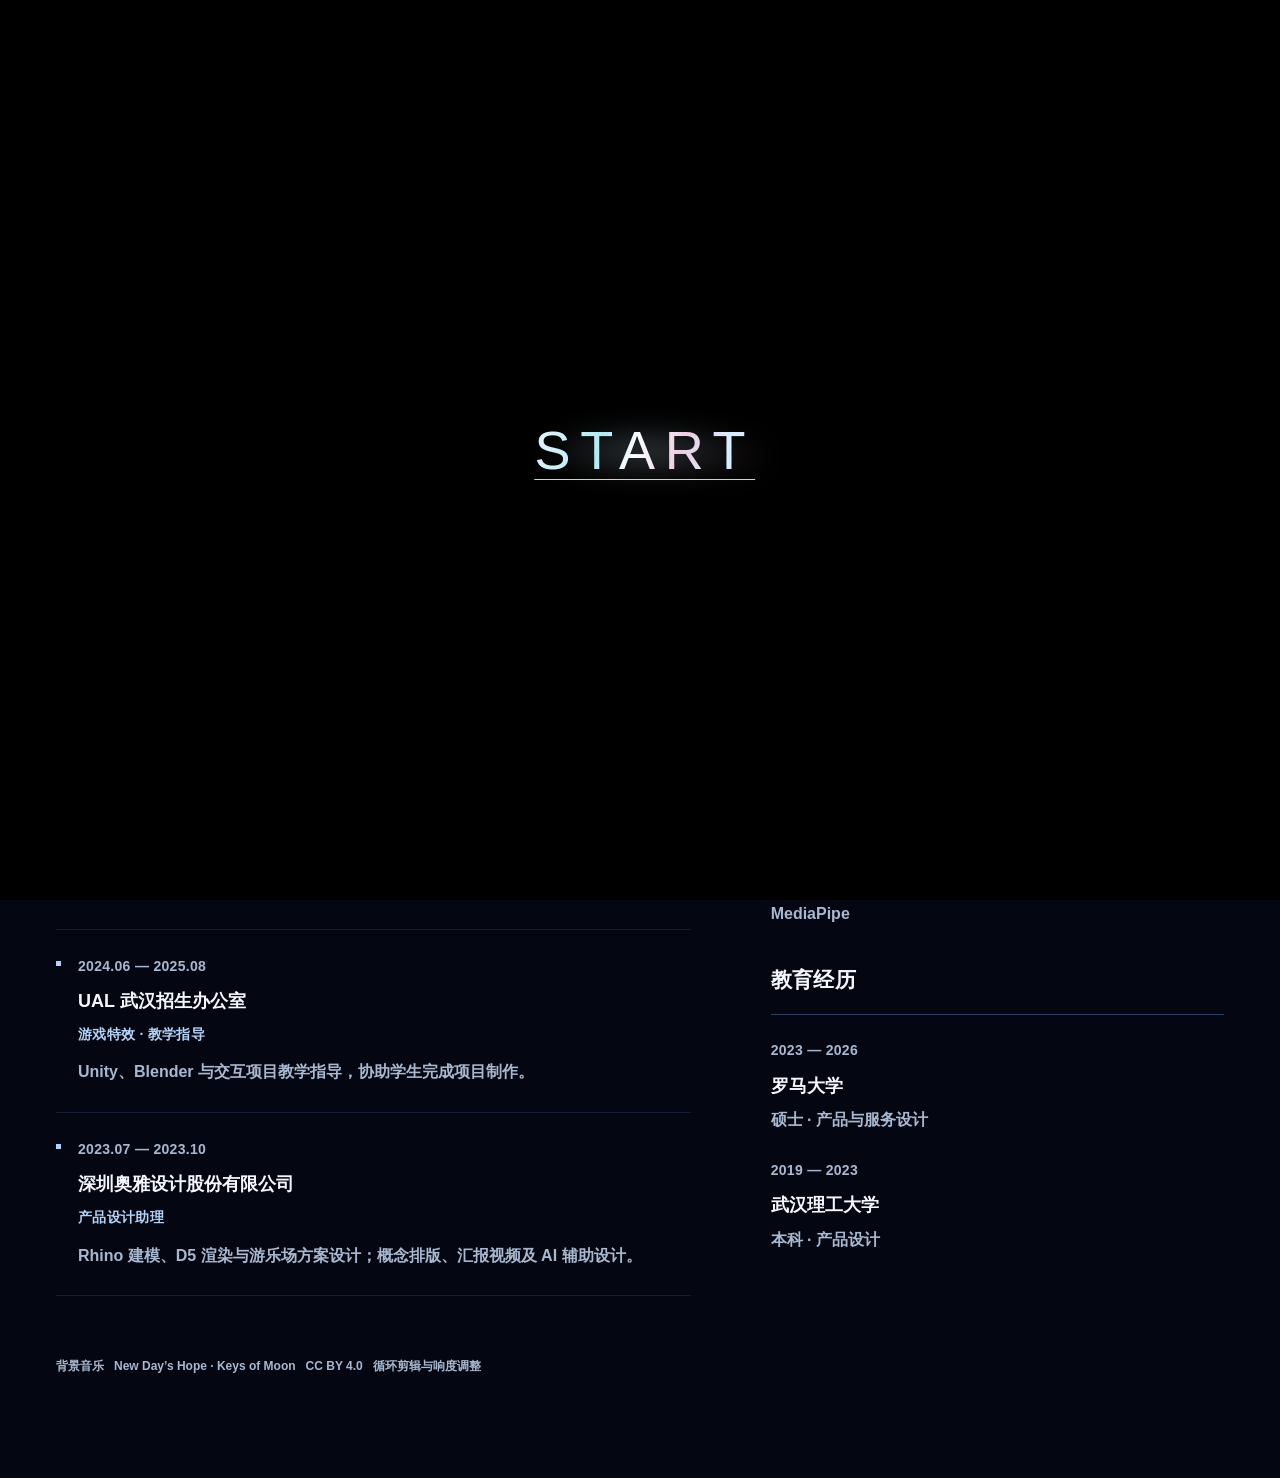
<file: about.html>
<!doctype html>
<html lang="zh-CN">
<head>
  <meta charset="UTF-8">
  <meta name="viewport" content="width=device-width,initial-scale=1">
  <meta name="theme-color" content="#080f24">
  <meta name="description" content="张致远的技术美术作品集：Unity 与 Unreal Engine 材质、实时特效与工具开发。">
  <title>关于 · 张致远 — 美术 / 技术美术</title>
  <link rel="stylesheet" href="./start-gate.css">
  <script src="./start-gate.js"></script>
  <link rel="icon" href="./favicon.svg" type="image/svg+xml">
  <link rel="stylesheet" href="./style.css">
  <link rel="stylesheet" href="./i18n.css">
  <link rel="stylesheet" href="./music.css">
  <link rel="stylesheet" href="./interactions.css">
  <link rel="stylesheet" href="./player-polish.css">
  <link rel="stylesheet" href="./contact-layout.css">
  <link rel="stylesheet" href="./typography.css">
  <link rel="stylesheet" href="./content-layout.css">
  <link rel="stylesheet" href="./header-layout.css">
  <link rel="stylesheet" href="./home-layout.css">
  <link rel="stylesheet" href="./brand-logo.css">
  <link rel="stylesheet" href="./palette.css">
  <link rel="stylesheet" href="./card-border-flow.css">
  <script type="module" src="./cursor-trail.js"></script>
  <script type="module" src="./hover-effects.js"></script>
  <script type="module" src="./i18n.js"></script>
  <script type="module" src="./music.js"></script>
  <script type="module" src="./app.js"></script>
  <script type="module" src="./home-network.js"></script>
</head>
<body>
  <script>window.PortfolioStartGate?.mount();</script>
  <canvas id="starfield-canvas" aria-hidden="true"></canvas>
  <a class="skip-link" href="#main-content">跳到主要内容</a>
  <header class="header">
    <a class="brand" href="./index.html" aria-label="张致远，回到首页"><span class="brand-mark" aria-hidden="true"><img src="./brand-logo.svg" width="48" height="48" alt=""></span><span class="brand-caption">张致远</span></a>
    <nav aria-label="主导航"><a href="./portfolio.html" data-view="works">作品</a><a href="./about.html" data-view="about" aria-current="page">关于</a><a href="./contact.html" data-view="contact">联系</a></nav>
    <span class="header-index" aria-hidden="true">作品集 / 01</span>
  </header>
  <main id="main-content" tabindex="-1">
    <section class="hero shell" id="top" data-view-panel="top" aria-labelledby="hero-title" hidden>
      <div class="hero-atmosphere" aria-hidden="true"></div>
      <div class="hero-copy">
        <h1 id="hero-title">张致远</h1>
        <p class="hero-role">美术 <span>/</span> 技术美术</p>
      </div>
      <a class="hero-scroll" href="#home-projects-title">
        <span class="hero-scroll-orbit" aria-hidden="true">
          <svg viewBox="0 0 64 64" fill="none" focusable="false">
            <g class="hero-scroll-arcs"><path class="hero-scroll-arc-outer" d="M18 7.75A28 28 0 0 1 56.25 46"/><path class="hero-scroll-arc-inner" d="M44 52.78A24 24 0 0 1 11.22 20"/><circle class="hero-scroll-star" cx="18" cy="7.75" r="1.5"/></g>
            <path class="hero-scroll-arrow" d="M32 19v25m-8-8 8 8 8-8"/>
            <path class="hero-scroll-flow" d="M32 19v25m-8-8 8 8 8-8"/>
          </svg>
        </span>
        <span class="hero-scroll-label">向下浏览作品</span>
      </a>
    </section>
    <section class="home-featured shell" id="home-projects" data-view-panel="top" aria-labelledby="home-projects-title" hidden>
      <div class="home-transition" aria-hidden="true"></div>
      <div class="home-featured-heading">
        <div><h2 id="home-projects-title" tabindex="-1">精选作品</h2></div>
        <a class="text-link" href="./portfolio.html">全部作品 ↗</a>
      </div>
      <div id="home-project-grid" class="project-grid home-project-grid" aria-label="精选作品"></div>
      <p class="home-effect-credit"><span>星网改编</span><a href="https://youtu.be/GAhu4ngQa48" target="_blank" rel="noopener noreferrer" data-no-translate>The Universe Within · BigWings</a><a href="https://creativecommons.org/licenses/by-nc-sa/3.0/" target="_blank" rel="license noopener noreferrer" data-no-translate>CC BY-NC-SA 3.0</a></p>
    </section>
    <section class="works-section" id="works" data-view-panel="works" aria-labelledby="works-title" hidden>
      <div class="section-head shell">
        <h1 id="works-title" class="page-title">作品<span>集</span></h1>
        <div class="category-tabs" role="group" aria-label="作品分类">
          <button data-category="all" aria-pressed="true">全部</button><button data-category="unity" aria-pressed="false">Unity</button><button data-category="unreal" aria-pressed="false">Unreal Engine</button><button data-category="td" aria-pressed="false">TD</button>
        </div>
      </div>
      <div class="subcategory-row shell" id="ue-subcategories" hidden><div role="group" aria-label="Unreal Engine 二级分类"><button data-subcategory="all" aria-pressed="true">全部 UE 作品</button><button data-subcategory="vehicle" aria-pressed="false">车辆</button></div></div>
      <div class="works-layout shell">
        <div class="preview-column">
          <div class="preview-toolbar"><span id="project-platform">UNITY / UNREAL ENGINE</span><span id="preview-index">— / —</span></div>
          <div class="project-preview" id="project-preview"><div class="empty-preview"><div class="empty-symbol" aria-hidden="true">＋</div><span class="empty-kicker">新的作品</span><h3>作品待补充</h3><p>此分类暂无作品。</p></div></div>
          <div id="playback-controls" class="playback-controls" hidden><label for="playback-speed">播放速度</label><select id="playback-speed"><option value="0.5">0.5×</option><option value="0.75">0.75×</option><option value="1" selected>1× 正常</option><option value="1.25">1.25×</option><option value="1.5">1.5×</option><option value="2">2×</option></select></div>
          <div id="video-chapters" class="video-chapters" role="group" aria-label="效果时间定位" hidden></div>
          <h2 id="project-title">等待下一次灵感登场</h2>
          <p id="project-description" class="project-description">作品视频与制作过程将在这里更新。</p>
          <div class="project-actions">
            <a id="project-detail-link" class="project-detail-link" href="./portfolio.html">查看作品详情 <span aria-hidden="true">→</span></a>
            <a id="project-link" class="text-link" href="https://space.bilibili.com/31364151" target="_blank" rel="noopener noreferrer">Bilibili 空间 <span aria-hidden="true">↗</span></a>
          </div>
          <div id="project-credits" class="project-credits" aria-label="项目参考与素材说明" hidden></div>
        </div>
        <div class="selection-column">
          <div class="selection-heading"><span>选择作品</span><span id="project-count">00</span></div>
          <p class="selection-tip">轻点预览，再点查看详情。合集直接打开 Bilibili。</p>
          <div id="project-grid" class="project-grid" aria-label="选择作品"></div>
        </div>
      </div>
    </section>
    <section class="about-section shell" id="about" data-view-panel="about" aria-labelledby="about-title">
      <div><div class="section-kicker">02 / 关于</div><h1 id="about-title" class="page-title">关于<span>我</span><i aria-hidden="true">.</i></h1></div>
      <div class="about-copy"><h3>张致远 </h3><p class="about-role">美术 / 技术美术</p><p id="about-text" class="muted">个人介绍待补充。</p><div class="about-tools"><span>Unity</span><span>Unreal Engine</span><span>着色器 / 特效 / 工具</span></div></div>
      <div class="resume-details"><section aria-labelledby="experience-title"><h3 class="resume-heading" id="experience-title">工作经历 </h3><div id="experience-list" class="experience-list"></div></section><div><section aria-labelledby="skills-title"><h3 class="resume-heading" id="skills-title">技术方向 </h3><div id="skills-list" class="skills-list"></div></section><section class="education" aria-labelledby="education-title"><h3 class="resume-heading" id="education-title">教育经历 </h3><div id="education-list"></div></section></div></div>
    </section>
    <section class="contact-section" id="contact" data-view-panel="contact" aria-labelledby="contact-title" hidden>
      <div class="shell contact-inner">
        <div class="contact-intro">
          <h1 id="contact-title" class="page-title">联系</h1>
        </div>
        <div class="contact-methods">
          <button class="contact-method contact-method-email" type="button" data-copy-value="1124192559@qq.com" aria-label="复制邮箱">
            <span class="contact-method-label">电子邮箱</span>
            <strong translate="no">1124192559@qq.com</strong>
          </button>
          <button class="contact-method contact-method-phone" type="button" data-copy-value="+86 15872390295" aria-label="复制电话号码">
            <span class="contact-method-label">电话</span>
            <strong translate="no">+86 15872390295</strong>
          </button>
          <button class="contact-method contact-method-wechat" type="button" data-copy-value="aid1428" aria-label="复制微信号">
            <span class="contact-method-label">微信</span>
            <strong id="wechat-value" translate="no">aid1428</strong>
          </button>
          <a class="contact-method contact-method-bilibili" href="https://space.bilibili.com/31364151" target="_blank" rel="noopener noreferrer">
            <span class="contact-method-label">个人空间</span>
            <strong>哔哩哔哩</strong>
            <span class="contact-method-arrow" aria-hidden="true">↗</span>
          </a>
        </div>
        <div class="contact-feedback" id="contact-copy-feedback" role="status" aria-live="polite"></div>
      </div>
      <div class="contact-network" aria-hidden="true"></div>
    </section>
  </main>
  <div class="sr-only" id="announcement" aria-live="polite"></div>
</body>
</html>
</file>
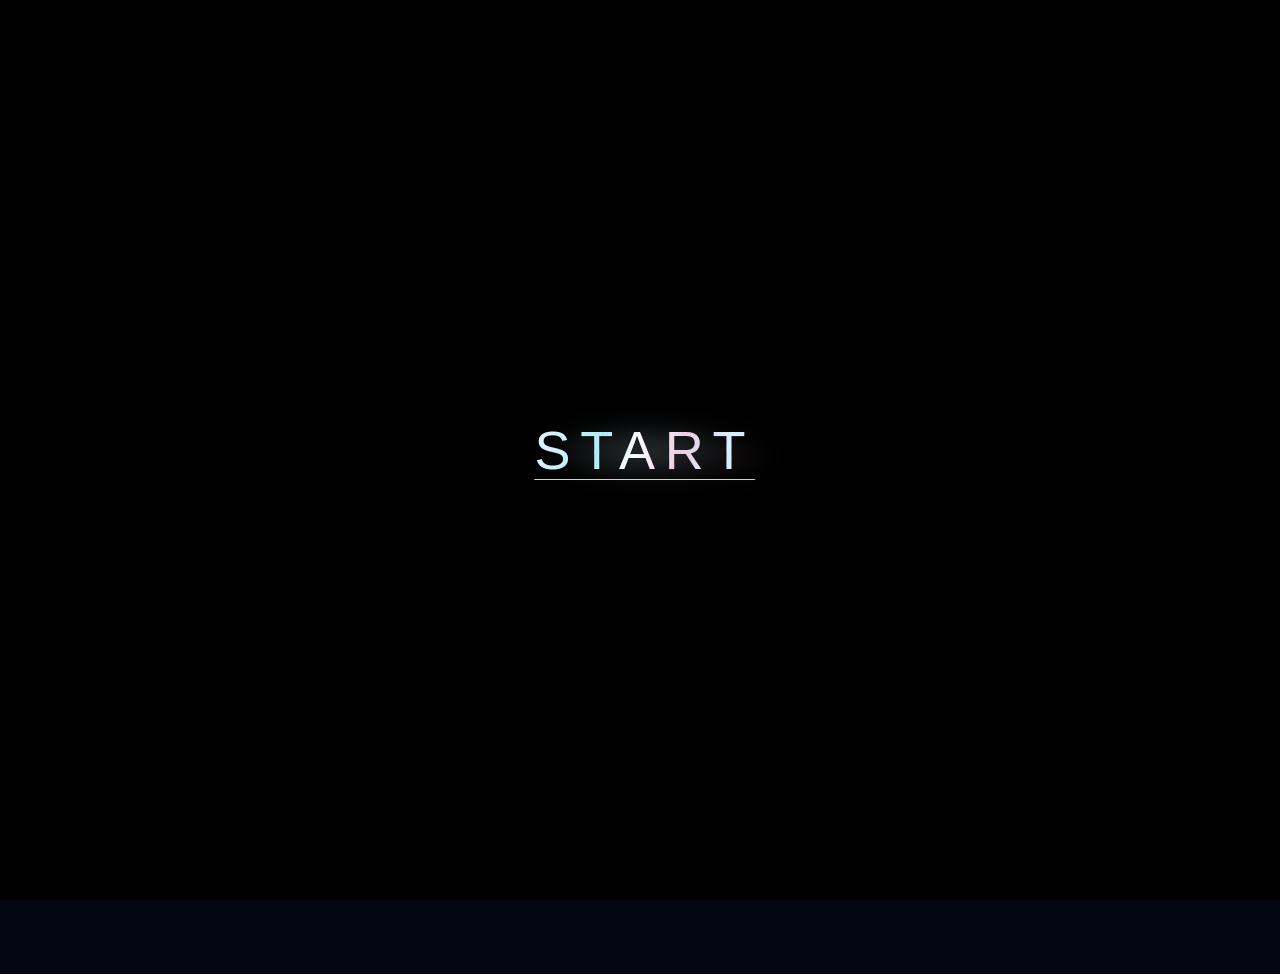
<file: contact.html>
<!doctype html>
<html lang="zh-CN">
<head>
  <meta charset="UTF-8">
  <meta name="viewport" content="width=device-width,initial-scale=1">
  <meta name="theme-color" content="#080f24">
  <meta name="description" content="张致远的技术美术作品集：Unity 与 Unreal Engine 材质、实时特效与工具开发。">
  <title>联系 · 张致远 — 美术 / 技术美术</title>
  <link rel="stylesheet" href="./start-gate.css">
  <script src="./start-gate.js"></script>
  <link rel="icon" href="./favicon.svg" type="image/svg+xml">
  <link rel="stylesheet" href="./style.css">
  <link rel="stylesheet" href="./i18n.css">
  <link rel="stylesheet" href="./music.css">
  <link rel="stylesheet" href="./interactions.css">
  <link rel="stylesheet" href="./player-polish.css">
  <link rel="stylesheet" href="./contact-layout.css">
  <link rel="stylesheet" href="./typography.css">
  <link rel="stylesheet" href="./content-layout.css">
  <link rel="stylesheet" href="./header-layout.css">
  <link rel="stylesheet" href="./home-layout.css">
  <link rel="stylesheet" href="./brand-logo.css">
  <link rel="stylesheet" href="./palette.css">
  <link rel="stylesheet" href="./card-border-flow.css">
  <script type="module" src="./cursor-trail.js"></script>
  <script type="module" src="./hover-effects.js"></script>
  <script type="module" src="./i18n.js"></script>
  <script type="module" src="./music.js"></script>
  <script type="module" src="./app.js"></script>
  <script type="module" src="./home-network.js"></script>
</head>
<body>
  <script>window.PortfolioStartGate?.mount();</script>
  <canvas id="starfield-canvas" aria-hidden="true"></canvas>
  <a class="skip-link" href="#main-content">跳到主要内容</a>
  <header class="header">
    <a class="brand" href="./index.html" aria-label="张致远，回到首页"><span class="brand-mark" aria-hidden="true"><img src="./brand-logo.svg" width="48" height="48" alt=""></span><span class="brand-caption">张致远</span></a>
    <nav aria-label="主导航"><a href="./portfolio.html" data-view="works">作品</a><a href="./about.html" data-view="about">关于</a><a href="./contact.html" data-view="contact" aria-current="page">联系</a></nav>
    <span class="header-index" aria-hidden="true">作品集 / 01</span>
  </header>
  <main id="main-content" tabindex="-1">
    <section class="hero shell" id="top" data-view-panel="top" aria-labelledby="hero-title" hidden>
      <div class="hero-atmosphere" aria-hidden="true"></div>
      <div class="hero-copy">
        <h1 id="hero-title">张致远</h1>
        <p class="hero-role">美术 <span>/</span> 技术美术</p>
      </div>
      <a class="hero-scroll" href="#home-projects-title">
        <span class="hero-scroll-orbit" aria-hidden="true">
          <svg viewBox="0 0 64 64" fill="none" focusable="false">
            <g class="hero-scroll-arcs"><path class="hero-scroll-arc-outer" d="M18 7.75A28 28 0 0 1 56.25 46"/><path class="hero-scroll-arc-inner" d="M44 52.78A24 24 0 0 1 11.22 20"/><circle class="hero-scroll-star" cx="18" cy="7.75" r="1.5"/></g>
            <path class="hero-scroll-arrow" d="M32 19v25m-8-8 8 8 8-8"/>
            <path class="hero-scroll-flow" d="M32 19v25m-8-8 8 8 8-8"/>
          </svg>
        </span>
        <span class="hero-scroll-label">向下浏览作品</span>
      </a>
    </section>
    <section class="home-featured shell" id="home-projects" data-view-panel="top" aria-labelledby="home-projects-title" hidden>
      <div class="home-transition" aria-hidden="true"></div>
      <div class="home-featured-heading">
        <div><h2 id="home-projects-title" tabindex="-1">精选作品</h2></div>
        <a class="text-link" href="./portfolio.html">全部作品 ↗</a>
      </div>
      <div id="home-project-grid" class="project-grid home-project-grid" aria-label="精选作品"></div>
      <p class="home-effect-credit"><span>星网改编</span><a href="https://youtu.be/GAhu4ngQa48" target="_blank" rel="noopener noreferrer" data-no-translate>The Universe Within · BigWings</a><a href="https://creativecommons.org/licenses/by-nc-sa/3.0/" target="_blank" rel="license noopener noreferrer" data-no-translate>CC BY-NC-SA 3.0</a></p>
    </section>
    <section class="works-section" id="works" data-view-panel="works" aria-labelledby="works-title" hidden>
      <div class="section-head shell">
        <h1 id="works-title" class="page-title">作品<span>集</span></h1>
        <div class="category-tabs" role="group" aria-label="作品分类">
          <button data-category="all" aria-pressed="true">全部</button><button data-category="unity" aria-pressed="false">Unity</button><button data-category="unreal" aria-pressed="false">Unreal Engine</button><button data-category="td" aria-pressed="false">TD</button>
        </div>
      </div>
      <div class="subcategory-row shell" id="ue-subcategories" hidden><div role="group" aria-label="Unreal Engine 二级分类"><button data-subcategory="all" aria-pressed="true">全部 UE 作品</button><button data-subcategory="vehicle" aria-pressed="false">车辆</button></div></div>
      <div class="works-layout shell">
        <div class="preview-column">
          <div class="preview-toolbar"><span id="project-platform">UNITY / UNREAL ENGINE</span><span id="preview-index">— / —</span></div>
          <div class="project-preview" id="project-preview"><div class="empty-preview"><div class="empty-symbol" aria-hidden="true">＋</div><span class="empty-kicker">新的作品</span><h3>作品待补充</h3><p>此分类暂无作品。</p></div></div>
          <div id="playback-controls" class="playback-controls" hidden><label for="playback-speed">播放速度</label><select id="playback-speed"><option value="0.5">0.5×</option><option value="0.75">0.75×</option><option value="1" selected>1× 正常</option><option value="1.25">1.25×</option><option value="1.5">1.5×</option><option value="2">2×</option></select></div>
          <div id="video-chapters" class="video-chapters" role="group" aria-label="效果时间定位" hidden></div>
          <h2 id="project-title">等待下一次灵感登场</h2>
          <p id="project-description" class="project-description">作品视频与制作过程将在这里更新。</p>
          <div class="project-actions">
            <a id="project-detail-link" class="project-detail-link" href="./portfolio.html">查看作品详情 <span aria-hidden="true">→</span></a>
            <a id="project-link" class="text-link" href="https://space.bilibili.com/31364151" target="_blank" rel="noopener noreferrer">Bilibili 空间 <span aria-hidden="true">↗</span></a>
          </div>
          <div id="project-credits" class="project-credits" aria-label="项目参考与素材说明" hidden></div>
        </div>
        <div class="selection-column">
          <div class="selection-heading"><span>选择作品</span><span id="project-count">00</span></div>
          <p class="selection-tip">轻点预览，再点查看详情。合集直接打开 Bilibili。</p>
          <div id="project-grid" class="project-grid" aria-label="选择作品"></div>
        </div>
      </div>
    </section>
    <section class="about-section shell" id="about" data-view-panel="about" aria-labelledby="about-title" hidden>
      <div><div class="section-kicker">02 / 关于</div><h1 id="about-title" class="page-title">关于<span>我</span><i aria-hidden="true">.</i></h1></div>
      <div class="about-copy"><h3>张致远 </h3><p class="about-role">美术 / 技术美术</p><p id="about-text" class="muted">个人介绍待补充。</p><div class="about-tools"><span>Unity</span><span>Unreal Engine</span><span>着色器 / 特效 / 工具</span></div></div>
      <div class="resume-details"><section aria-labelledby="experience-title"><h3 class="resume-heading" id="experience-title">工作经历 </h3><div id="experience-list" class="experience-list"></div></section><div><section aria-labelledby="skills-title"><h3 class="resume-heading" id="skills-title">技术方向 </h3><div id="skills-list" class="skills-list"></div></section><section class="education" aria-labelledby="education-title"><h3 class="resume-heading" id="education-title">教育经历 </h3><div id="education-list"></div></section></div></div>
    </section>
    <section class="contact-section" id="contact" data-view-panel="contact" aria-labelledby="contact-title">
      <div class="shell contact-inner">
        <div class="contact-intro">
          <h1 id="contact-title" class="page-title">联系</h1>
        </div>
        <div class="contact-methods">
          <button class="contact-method contact-method-email" type="button" data-copy-value="1124192559@qq.com" aria-label="复制邮箱">
            <span class="contact-method-label">电子邮箱</span>
            <strong translate="no">1124192559@qq.com</strong>
          </button>
          <button class="contact-method contact-method-phone" type="button" data-copy-value="+86 15872390295" aria-label="复制电话号码">
            <span class="contact-method-label">电话</span>
            <strong translate="no">+86 15872390295</strong>
          </button>
          <button class="contact-method contact-method-wechat" type="button" data-copy-value="aid1428" aria-label="复制微信号">
            <span class="contact-method-label">微信</span>
            <strong id="wechat-value" translate="no">aid1428</strong>
          </button>
          <a class="contact-method contact-method-bilibili" href="https://space.bilibili.com/31364151" target="_blank" rel="noopener noreferrer">
            <span class="contact-method-label">个人空间</span>
            <strong>哔哩哔哩</strong>
            <span class="contact-method-arrow" aria-hidden="true">↗</span>
          </a>
        </div>
        <div class="contact-feedback" id="contact-copy-feedback" role="status" aria-live="polite"></div>
      </div>
      <div class="contact-network" aria-hidden="true"></div>
    </section>
  </main>
  <div class="sr-only" id="announcement" aria-live="polite"></div>
</body>
</html>
</file>
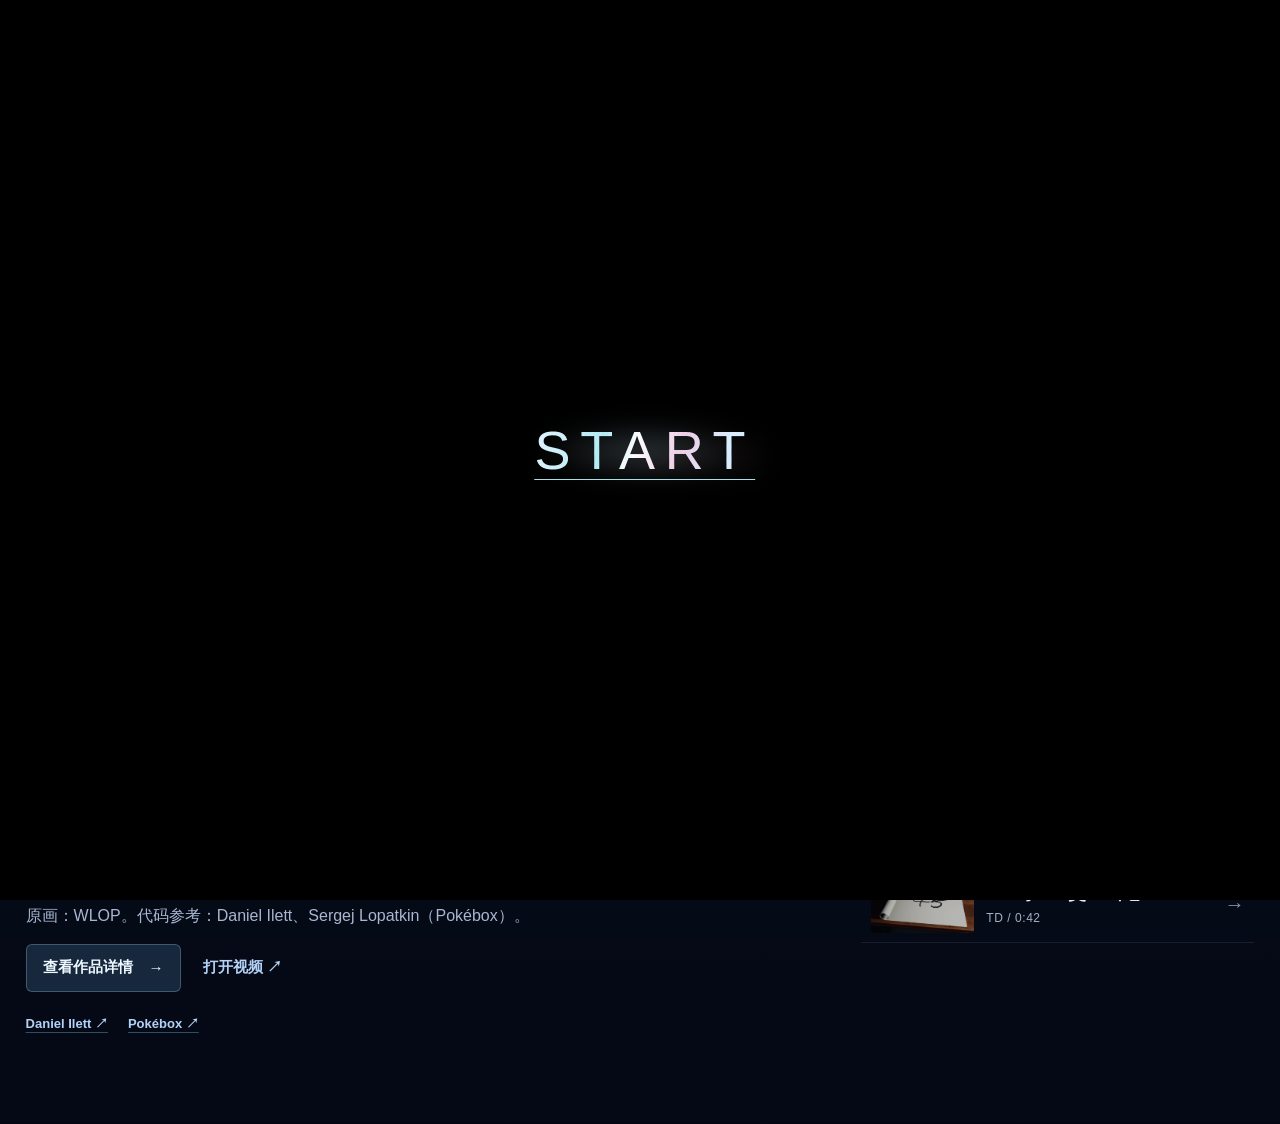
<file: portfolio.html>
<!doctype html>
<html lang="zh-CN">
<head>
  <meta charset="UTF-8">
  <meta name="viewport" content="width=device-width,initial-scale=1">
  <meta name="theme-color" content="#080f24">
  <meta name="description" content="张致远的技术美术作品集：Unity 与 Unreal Engine 材质、实时特效与工具开发。">
  <title>作品 · 张致远 — 美术 / 技术美术</title>
  <link rel="stylesheet" href="./start-gate.css">
  <script src="./start-gate.js"></script>
  <link rel="icon" href="./favicon.svg" type="image/svg+xml">
  <link rel="stylesheet" href="./style.css">
  <link rel="stylesheet" href="./i18n.css">
  <link rel="stylesheet" href="./music.css">
  <link rel="stylesheet" href="./interactions.css">
  <link rel="stylesheet" href="./player-polish.css">
  <link rel="stylesheet" href="./contact-layout.css">
  <link rel="stylesheet" href="./typography.css">
  <link rel="stylesheet" href="./content-layout.css">
  <link rel="stylesheet" href="./header-layout.css">
  <link rel="stylesheet" href="./home-layout.css">
  <link rel="stylesheet" href="./brand-logo.css">
  <link rel="stylesheet" href="./palette.css">
  <link rel="stylesheet" href="./card-border-flow.css">
  <script type="module" src="./cursor-trail.js"></script>
  <script type="module" src="./hover-effects.js"></script>
  <script type="module" src="./i18n.js"></script>
  <script type="module" src="./music.js"></script>
  <script type="module" src="./app.js"></script>
  <script type="module" src="./home-network.js"></script>
</head>
<body>
  <script>window.PortfolioStartGate?.mount();</script>
  <canvas id="starfield-canvas" aria-hidden="true"></canvas>
  <a class="skip-link" href="#main-content">跳到主要内容</a>
  <header class="header">
    <a class="brand" href="./index.html" aria-label="张致远，回到首页"><span class="brand-mark" aria-hidden="true"><img src="./brand-logo.svg" width="48" height="48" alt=""></span><span class="brand-caption">张致远</span></a>
    <nav aria-label="主导航"><a href="./portfolio.html" data-view="works" aria-current="page">作品</a><a href="./about.html" data-view="about">关于</a><a href="./contact.html" data-view="contact">联系</a></nav>
    <span class="header-index" aria-hidden="true">作品集 / 01</span>
  </header>
  <main id="main-content" tabindex="-1">
    <section class="hero shell" id="top" data-view-panel="top" aria-labelledby="hero-title" hidden>
      <div class="hero-atmosphere" aria-hidden="true"></div>
      <div class="hero-copy">
        <h1 id="hero-title">张致远</h1>
        <p class="hero-role">美术 <span>/</span> 技术美术</p>
      </div>
      <a class="hero-scroll" href="#home-projects-title">
        <span class="hero-scroll-orbit" aria-hidden="true">
          <svg viewBox="0 0 64 64" fill="none" focusable="false">
            <g class="hero-scroll-arcs"><path class="hero-scroll-arc-outer" d="M18 7.75A28 28 0 0 1 56.25 46"/><path class="hero-scroll-arc-inner" d="M44 52.78A24 24 0 0 1 11.22 20"/><circle class="hero-scroll-star" cx="18" cy="7.75" r="1.5"/></g>
            <path class="hero-scroll-arrow" d="M32 19v25m-8-8 8 8 8-8"/>
            <path class="hero-scroll-flow" d="M32 19v25m-8-8 8 8 8-8"/>
          </svg>
        </span>
        <span class="hero-scroll-label">向下浏览作品</span>
      </a>
    </section>
    <section class="home-featured shell" id="home-projects" data-view-panel="top" aria-labelledby="home-projects-title" hidden>
      <div class="home-transition" aria-hidden="true"></div>
      <div class="home-featured-heading">
        <div><h2 id="home-projects-title" tabindex="-1">精选作品</h2></div>
        <a class="text-link" href="./portfolio.html">全部作品 ↗</a>
      </div>
      <div id="home-project-grid" class="project-grid home-project-grid" aria-label="精选作品"></div>
      <p class="home-effect-credit"><span>星网改编</span><a href="https://youtu.be/GAhu4ngQa48" target="_blank" rel="noopener noreferrer" data-no-translate>The Universe Within · BigWings</a><a href="https://creativecommons.org/licenses/by-nc-sa/3.0/" target="_blank" rel="license noopener noreferrer" data-no-translate>CC BY-NC-SA 3.0</a></p>
    </section>
    <section class="works-section" id="works" data-view-panel="works" aria-labelledby="works-title">
      <div class="section-head shell">
        <h1 id="works-title" class="page-title">作品<span>集</span></h1>
        <div class="category-tabs" role="group" aria-label="作品分类">
          <button data-category="all" aria-pressed="true">全部</button><button data-category="unity" aria-pressed="false">Unity</button><button data-category="unreal" aria-pressed="false">Unreal Engine</button><button data-category="td" aria-pressed="false">TD</button>
        </div>
      </div>
      <div class="subcategory-row shell" id="ue-subcategories" hidden><div role="group" aria-label="Unreal Engine 二级分类"><button data-subcategory="all" aria-pressed="true">全部 UE 作品</button><button data-subcategory="vehicle" aria-pressed="false">车辆</button></div></div>
      <div class="works-layout shell">
        <div class="preview-column">
          <div class="preview-toolbar"><span id="project-platform">UNITY / UNREAL ENGINE</span><span id="preview-index">— / —</span></div>
          <div class="project-preview" id="project-preview"><div class="empty-preview"><div class="empty-symbol" aria-hidden="true">＋</div><span class="empty-kicker">新的作品</span><h3>作品待补充</h3><p>此分类暂无作品。</p></div></div>
          <div id="playback-controls" class="playback-controls" hidden><label for="playback-speed">播放速度</label><select id="playback-speed"><option value="0.5">0.5×</option><option value="0.75">0.75×</option><option value="1" selected>1× 正常</option><option value="1.25">1.25×</option><option value="1.5">1.5×</option><option value="2">2×</option></select></div>
          <div id="video-chapters" class="video-chapters" role="group" aria-label="效果时间定位" hidden></div>
          <h2 id="project-title">等待下一次灵感登场</h2>
          <p id="project-description" class="project-description">作品视频与制作过程将在这里更新。</p>
          <div class="project-actions">
            <a id="project-detail-link" class="project-detail-link" href="./portfolio.html">查看作品详情 <span aria-hidden="true">→</span></a>
            <a id="project-link" class="text-link" href="https://space.bilibili.com/31364151" target="_blank" rel="noopener noreferrer">Bilibili 空间 <span aria-hidden="true">↗</span></a>
          </div>
          <div id="project-credits" class="project-credits" aria-label="项目参考与素材说明" hidden></div>
        </div>
        <div class="selection-column">
          <div class="selection-heading"><span>选择作品</span><span id="project-count">00</span></div>
          <p class="selection-tip">轻点预览，再点查看详情。合集直接打开 Bilibili。</p>
          <div id="project-grid" class="project-grid" aria-label="选择作品"></div>
        </div>
      </div>
    </section>
    <section class="about-section shell" id="about" data-view-panel="about" aria-labelledby="about-title" hidden>
      <div><div class="section-kicker">02 / 关于</div><h1 id="about-title" class="page-title">关于<span>我</span><i aria-hidden="true">.</i></h1></div>
      <div class="about-copy"><h3>张致远 </h3><p class="about-role">美术 / 技术美术</p><p id="about-text" class="muted">个人介绍待补充。</p><div class="about-tools"><span>Unity</span><span>Unreal Engine</span><span>着色器 / 特效 / 工具</span></div></div>
      <div class="resume-details"><section aria-labelledby="experience-title"><h3 class="resume-heading" id="experience-title">工作经历 </h3><div id="experience-list" class="experience-list"></div></section><div><section aria-labelledby="skills-title"><h3 class="resume-heading" id="skills-title">技术方向 </h3><div id="skills-list" class="skills-list"></div></section><section class="education" aria-labelledby="education-title"><h3 class="resume-heading" id="education-title">教育经历 </h3><div id="education-list"></div></section></div></div>
    </section>
    <section class="contact-section" id="contact" data-view-panel="contact" aria-labelledby="contact-title" hidden>
      <div class="shell contact-inner">
        <div class="contact-intro">
          <h1 id="contact-title" class="page-title">联系</h1>
        </div>
        <div class="contact-methods">
          <button class="contact-method contact-method-email" type="button" data-copy-value="1124192559@qq.com" aria-label="复制邮箱">
            <span class="contact-method-label">电子邮箱</span>
            <strong translate="no">1124192559@qq.com</strong>
          </button>
          <button class="contact-method contact-method-phone" type="button" data-copy-value="+86 15872390295" aria-label="复制电话号码">
            <span class="contact-method-label">电话</span>
            <strong translate="no">+86 15872390295</strong>
          </button>
          <button class="contact-method contact-method-wechat" type="button" data-copy-value="aid1428" aria-label="复制微信号">
            <span class="contact-method-label">微信</span>
            <strong id="wechat-value" translate="no">aid1428</strong>
          </button>
          <a class="contact-method contact-method-bilibili" href="https://space.bilibili.com/31364151" target="_blank" rel="noopener noreferrer">
            <span class="contact-method-label">个人空间</span>
            <strong>哔哩哔哩</strong>
            <span class="contact-method-arrow" aria-hidden="true">↗</span>
          </a>
        </div>
        <div class="contact-feedback" id="contact-copy-feedback" role="status" aria-live="polite"></div>
      </div>
      <div class="contact-network" aria-hidden="true"></div>
    </section>
  </main>
  <div class="sr-only" id="announcement" aria-live="polite"></div>
</body>
</html>
</file>
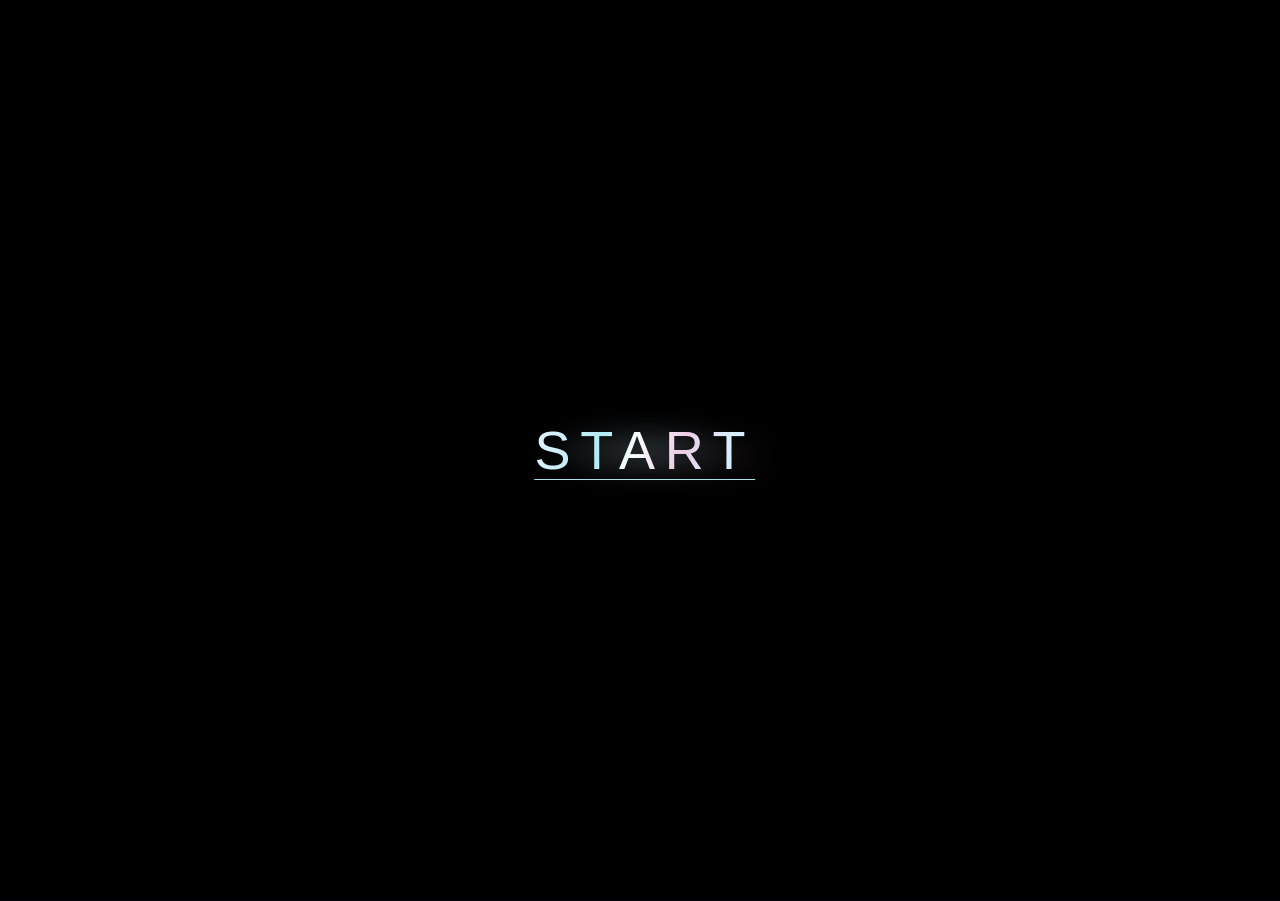
<file: work.html>
<!doctype html>
<html lang="zh-CN">
<head>
  <meta charset="UTF-8">
  <meta name="viewport" content="width=device-width,initial-scale=1">
  <meta name="theme-color" content="#080f24">
  <meta name="description" content="张致远的作品详情：技术美术、材质与交互展示。">
  <title>作品详情 · 张致远</title>
  <link rel="modulepreload" href="./work.js">
  <link rel="modulepreload" href="./project-details.js">
  <link rel="stylesheet" href="./start-gate.css">
  <script src="./start-gate.js"></script>
  <link rel="icon" href="./favicon.svg" type="image/svg+xml">
  <link rel="stylesheet" href="./style.css">
  <link rel="stylesheet" href="./work.css">
  <link rel="stylesheet" href="./i18n.css">
  <link rel="stylesheet" href="./music.css">
  <link rel="stylesheet" href="./interactions.css">
  <link rel="stylesheet" href="./player-polish.css">
  <link rel="stylesheet" href="./contact-layout.css">
  <link rel="stylesheet" href="./typography.css">
  <link rel="stylesheet" href="./content-layout.css">
  <link rel="stylesheet" href="./header-layout.css">
  <link rel="stylesheet" href="./home-layout.css">
  <link rel="stylesheet" href="./brand-logo.css">
  <link rel="stylesheet" href="./image-viewer.css">
  <link rel="stylesheet" href="./palette.css">
  <link rel="stylesheet" href="./card-border-flow.css">
  <script type="module" src="./cursor-trail.js"></script>
  <script type="module" src="./hover-effects.js"></script>
  <script type="module" src="./i18n.js"></script>
  <script type="module" src="./music.js"></script>
  <script type="module" src="./work.js"></script>
</head>
<body>
  <script>window.PortfolioStartGate?.mount();</script>
  <canvas id="starfield-canvas" aria-hidden="true"></canvas>
  <a class="skip-link" href="#work-main">跳到作品详情</a>
  <header class="header">
    <a class="brand" href="./index.html" aria-label="张致远，回到首页"><span class="brand-mark" aria-hidden="true"><img src="./brand-logo.svg" width="48" height="48" alt=""></span><span class="brand-caption">张致远</span></a>
    <nav aria-label="主导航"><a href="./portfolio.html" aria-current="page">作品</a><a href="./about.html">关于</a><a href="./contact.html">联系</a></nav>
    <span class="header-index" aria-hidden="true">作品集 / 详情</span>
  </header>
  <main class="work-detail shell" id="work-main">
    <nav class="detail-breadcrumb" aria-label="面包屑导航"><a id="work-back" class="back-button" href="./portfolio.html">← 返回作品集</a><span id="work-breadcrumb" aria-current="page">作品详情</span><a id="work-next" class="detail-next-link" rel="next" aria-labelledby="work-next-label work-next-name" hidden><span id="work-next-label">下一个作品</span><span class="detail-next-arrow" aria-hidden="true">→</span><span id="work-next-name" class="sr-only"></span></a></nav>
    <div class="detail-heading"><div><p class="section-kicker" id="work-category">作品</p><h1 id="work-title">作品详情</h1></div><span class="detail-duration" id="work-duration"></span></div>
    <div id="work-content" hidden>
      <div class="detail-player project-preview" id="detail-player" aria-label="作品视频"></div>
      <div class="detail-media-bar">
        <p class="playback-help" id="detail-playback-help" hidden></p>
        <div class="playback-controls" id="detail-speed-controls" hidden><label for="detail-speed">播放速度</label><select id="detail-speed"><option value="0.5">0.5×</option><option value="0.75">0.75×</option><option value="1" selected>1× 正常</option><option value="1.25">1.25×</option><option value="1.5">1.5×</option><option value="2">2×</option></select></div>
      </div>
      <div id="detail-video-chapters" class="video-chapters" role="group" aria-label="效果时间定位" hidden></div>
      <div class="detail-information"><section aria-labelledby="detail-description-title"><h2 id="detail-description-title">作品说明</h2><p id="work-description"></p><div class="project-credits" id="work-references" aria-label="参考与素材说明" hidden></div></section><aside class="detail-links" aria-label="作品链接"><a class="text-link" id="work-source" target="_blank" rel="noopener noreferrer">打开原视频 ↗</a><a class="text-link" id="work-profile" target="_blank" rel="noopener noreferrer">Bilibili 空间 ↗</a><a class="text-link" href="./portfolio.html">浏览更多作品 ↗</a></aside></div>
      <section class="detail-breakdown" id="work-breakdown" aria-labelledby="breakdown-title" hidden>
        <div class="breakdown-heading"><p class="section-kicker">制作过程</p><h2 id="breakdown-title">技术分解</h2><p id="breakdown-introduction"></p></div>
        <nav class="breakdown-toc" id="breakdown-toc" aria-label="制作过程章节"></nav>
        <div id="breakdown-chapters"></div>
        <a class="breakdown-return" href="#work-main">返回作品顶部 ↑</a>
      </section>
      <nav class="detail-next-project" id="work-next-navigation" aria-label="作品导航" hidden>
        <a id="work-next-footer" rel="next" aria-labelledby="work-next-footer-label work-next-title"><span class="detail-next-copy"><span id="work-next-footer-label" class="detail-next-label">下一个作品</span><strong id="work-next-title"></strong></span><span class="detail-next-arrow" aria-hidden="true">→</span></a>
      </nav>
    </div>
    <div class="detail-missing" id="work-missing" hidden><p>没有找到这件作品，可以返回作品集选择其他作品。</p><a class="action" href="./portfolio.html">返回作品集 <span aria-hidden="true">↗</span></a></div>
    <noscript><p class="detail-missing">请启用 JavaScript 查看作品视频，或<a href="./portfolio.html">返回作品集</a>。</p></noscript>
  </main>
  <footer class="detail-footer shell"><span>© <span id="detail-year">2026</span> 张致远</span><span>技术美术作品集</span></footer>
  <div class="sr-only" id="detail-announcement" aria-live="polite"></div>
</body>
</html>
</file>
<file: start-gate.css>
/* START stays centered. A thin loading line disappears once essentials settle. */
:root{--start-gate-styles:ready}
.start-sky-shade{position:fixed;inset:0;z-index:-1;background:#000;pointer-events:none;animation:start-sky-reveal 1s ease-in-out forwards}
@keyframes start-sky-reveal{from{opacity:1}to{opacity:0}}
html[data-start-gate="pending"]::after{content:"";position:fixed;inset:0;z-index:2147483646;background:#000;pointer-events:none}
dialog.start-gate{position:fixed;inset:0;width:100%;height:100%;height:100dvh;max-width:none;max-height:none;margin:0;padding:24px;border:0;border-radius:0;box-shadow:none;box-sizing:border-box;overflow:auto;color:#e8f5ff;background:#000;font-family:"Microsoft YaHei","PingFang SC","Segoe UI",Arial,sans-serif;outline:none;overscroll-behavior:contain}
dialog.start-gate[open]{display:grid;place-items:center}
.start-gate::backdrop{background:#000}
.start-gate-content{position:relative;display:grid;place-items:center;margin:auto;text-align:center}
.start-gate-start{position:relative;isolation:isolate;display:inline-grid;place-items:center;width:min(360px,calc(100vw - 48px));min-height:140px;margin:0;padding:0 24px;border:0;border-radius:0;box-shadow:none;background:transparent;color:#e8f5ff;font:400 clamp(38px,7vw,54px)/1.2 "Segoe UI",Arial,sans-serif;letter-spacing:.18em;text-indent:.18em;cursor:pointer;transition:opacity .18s,color .18s}
.start-gate-start:disabled{opacity:.45;cursor:wait}
.start-gate-label{display:block;width:max-content}
.start-gate-start::before{content:"";position:absolute;left:50%;top:50%;width:clamp(190px,42vw,250px);height:1.15em;transform:translate(-50%,-50%);z-index:-1;pointer-events:none;background:radial-gradient(ellipse at var(--film-x,50%) var(--film-y,50%),#b5eeff30,transparent 60%),radial-gradient(ellipse at 65% 60%,#efb9d516,transparent 60%);filter:blur(12px);opacity:0;transition:opacity .2s}
.start-gate-start:not(:disabled):is(:hover,:focus-visible){color:#c3eeff}
.start-gate-start:not(:disabled):is(:hover,:focus-visible)::before{opacity:1}
.start-gate-start:focus-visible{outline:none;text-decoration:underline;text-decoration-color:#a5dfe8;text-decoration-thickness:1px;text-underline-offset:10px}
@supports ((-webkit-background-clip:text) or (background-clip:text)){
  .start-gate-start:not(:disabled):is(:hover,:focus-visible) .start-gate-label{background-image:repeating-linear-gradient(var(--film-angle,108deg),#c7fcff00 0,#cdfcff14 1px,#f4e9ff42 2px,#c7fcff00 4px),linear-gradient(var(--film-angle,108deg),#a2c6f1 0%,#e5f4ff 30%,#abebf3 43%,#ffffff 49%,#edcae2 57%,#d5efff 65%,#95badf 100%);background-size:180% 160%,240% 140%;background-position:var(--film-shift-x,50%) var(--film-shift-y,50%);background-clip:text;-webkit-background-clip:text;color:transparent;-webkit-text-fill-color:transparent}
}
.start-gate-status{position:absolute;width:1px;height:1px;margin:-1px;padding:0;border:0;overflow:hidden;clip-path:inset(50%);white-space:nowrap}
.start-gate-progress{position:absolute;top:calc(50% + 46px);left:50%;width:72%;max-width:180px;height:1px;transform:translateX(-50%);overflow:hidden;background:#728ca540;pointer-events:none;opacity:1;transition:opacity .35s ease}
.start-gate-progress-fill{display:block;width:var(--start-progress,0%);height:100%;background:linear-gradient(90deg,#7fc7e0,#d7f8ff 35%,#e5cde7 50%,#a0e1ee 65%,#7fc7e0);background-size:200% 100%;animation:start-gate-progress-flow 1.6s linear infinite;transition:width .25s ease}
.start-gate[data-ready="true"] .start-gate-progress{opacity:0}
.start-gate[data-ready="true"] .start-gate-progress-fill{animation:none}
@keyframes start-gate-progress-flow{from{background-position:200% 0}to{background-position:0 0}}
@media(prefers-reduced-motion:reduce){.start-gate *,.start-gate *::before{transition:none!important;animation:none!important}}
@media(forced-colors:active){.start-gate-start:not(:disabled):is(:hover,:focus-visible) .start-gate-label{background:none;color:ButtonText;-webkit-text-fill-color:ButtonText}.start-gate-start::before{display:none}.start-gate-start:focus-visible{text-decoration-color:ButtonText}}
</file>
<file: style.css>
:root{--font-ui:"Microsoft YaHei","PingFang SC","Noto Sans SC","Segoe UI",Arial,sans-serif;color-scheme:dark;--bg:#060d20;--panel:#101d36;--fg:#f4f7ff;--muted:#a8b8d0;--blue:#6b9fe9;--ice:#b2d2f7;--pink:#e9b7d0;--pink-rgb:233 183 208;--blue-rgb:139 188 242;--white-rgb:244 247 255;--line:#2d4263;--cut:polygon(0 0,100% 0,100% calc(100% - 14px),calc(100% - 14px) 100%,0 100%)}
*{box-sizing:border-box}html{scroll-behavior:smooth;scroll-padding-top:100px}body{margin:0;background:var(--bg);color:var(--fg);font-family:var(--font-ui);-webkit-font-smoothing:antialiased}body::before{content:"";position:fixed;inset:0;z-index:-1;background:radial-gradient(ellipse at 76% 12%,#173c652e,transparent 55%)}a{color:inherit;text-decoration:none}button{font:inherit;color:inherit;cursor:pointer}button,a{-webkit-tap-highlight-color:transparent}button:focus-visible,a:focus-visible{outline:2px solid var(--ice);outline-offset:5px}button{border:0}button[disabled]{cursor:default;opacity:.5}h1,h2,h3,p{margin:0}::selection{background:var(--blue);color:white}[hidden]{display:none!important}.shell{width:min(1328px,calc(100% - 112px));margin-inline:auto}.sr-only{position:absolute;width:1px;height:1px;padding:0;overflow:hidden;clip-path:inset(50%);white-space:nowrap}.skip-link{position:fixed;top:8px;left:8px;z-index:100;background:var(--blue);padding:12px;transform:translateY(-200%)}.skip-link:focus{transform:none}
.header{height:80px;position:fixed;inset:0 0 auto;z-index:30;display:flex;align-items:center;justify-content:space-between;padding:0 56px;background:#080f24df;backdrop-filter:blur(16px);border-bottom:1px solid #8bd3ff1c}.brand{display:flex;align-items:center;gap:13px}.brand-mark{font-size:31px;font-weight:900;font-style:italic;letter-spacing:-8px;width:52px;color:var(--ice)}.brand-mark span{color:var(--blue)}.brand-caption{font-size:10px;font-weight:800;letter-spacing:1.4px;line-height:1.6}.brand-caption small{font-size:8px;color:var(--muted);letter-spacing:3px}.header nav{display:flex;align-items:center;gap:44px}.header nav a{font-size:13px;font-weight:700;display:flex;align-items:center;gap:8px;transition:color .2s}.header nav a:hover{color:var(--ice)}.header nav span{font-size:9px;letter-spacing:1.2px;color:var(--muted)}.header-index{font:10px var(--font-ui);letter-spacing:1.5px;color:var(--muted)}
.hero{position:relative;min-height:850px;min-height:max(780px,100svh);padding-top:154px;padding-bottom:110px;display:grid;grid-template-columns:1fr 1.03fr;align-items:center;gap:28px}.hero-copy{position:relative;z-index:2}.eyebrow{display:flex;align-items:center;gap:10px;color:var(--ice);font-size:11px;letter-spacing:3px;font-weight:700}.signal{display:inline-block;width:5px;height:5px;background:var(--ice);box-shadow:0 0 12px #7addff60;flex-shrink:0}.hero h1{margin-top:28px;font-weight:900;font-size:clamp(66px,8.3vw,126px);line-height:1.05;letter-spacing:-7px}.hero h1>span{display:block;white-space:nowrap;font-size:clamp(48px,5.6vw,84px);line-height:.98;letter-spacing:0;color:transparent;-webkit-text-stroke:1.5px var(--ice);font-weight:900;margin-top:14px;font-style:italic}.hero h1 br{display:none}.hero h1>span{white-space:normal;max-width:550px}.hero h1 br{display:initial}.hero-role{font-size:22px;letter-spacing:5px;font-weight:700;margin-top:24px}.hero-role>span{color:var(--blue);margin:0 10px}.hero-line{font-size:14px;letter-spacing:2px;color:var(--muted);margin-top:15px}.hero-tools{display:flex;gap:18px;margin:28px 0 34px}.hero-tools span{font:10px var(--font-ui);letter-spacing:1px;color:#bccce2;border-left:2px solid var(--blue);padding-left:8px}.action{display:inline-flex;align-items:center;justify-content:space-between;gap:64px;background:var(--blue);padding:17px 24px;clip-path:var(--cut);font-size:15px;font-weight:800;transition:background .2s,transform .2s}.action:hover{background:#528fff;transform:translateY(-2px)}.action span{font-size:24px;line-height:16px}.hero-tracks{position:absolute;inset:80px 0 0;pointer-events:none;overflow:hidden;opacity:.45;z-index:-1}.hero-tracks span{position:absolute;width:1px;height:115%;background:linear-gradient(transparent,#2b5a8533,transparent);transform:rotate(30deg);left:66%;top:-10%}.hero-tracks span:nth-child(2){left:84%}.hero-tracks span:nth-child(3){width:120px;left:81%;background:linear-gradient(transparent,#20538312,transparent)}.hero-bottom{position:absolute;bottom:32px;left:0;right:0;display:flex;justify-content:space-between;color:var(--muted);font:9px var(--font-ui);letter-spacing:2px}.hero-bottom a{display:flex;gap:20px;align-items:center}.hero-bottom a span{color:var(--ice);font-size:20px}
.hero-visual{min-width:0;position:relative;padding-top:10px;scroll-margin-top:110px}.visual-label,.preview-toolbar{display:flex;justify-content:space-between;align-items:center;font:9px var(--font-ui);letter-spacing:1.5px;color:var(--muted);padding-bottom:15px}.visual-label>span:first-child,.preview-toolbar>span:first-child{display:flex;align-items:center;gap:9px}.visual-label>span:first-child{color:var(--ice)}
.works-section{padding-top:50px;padding-bottom:110px;border-top:1px solid #21334b;background:linear-gradient(180deg,#0d1831,#080f2400)}.section-head{display:flex;align-items:end;justify-content:space-between;gap:24px;margin-bottom:36px}.section-kicker{font:10px var(--font-ui);color:var(--ice);letter-spacing:3px;margin-bottom:16px}h2{font-size:46px;letter-spacing:-2px;font-weight:900;line-height:1.1}h2>span{color:#a7bfdc}h2>i{color:var(--blue);font-style:normal;margin-left:4px}.category-tabs{display:flex;gap:6px;flex-wrap:wrap}.category-tabs button{padding:13px 22px;min-width:85px;clip-path:polygon(0 0,calc(100% - 10px) 0,100% 10px,100% 100%,0 100%);background:#162740;font-size:12px;font-weight:700;transition:background .2s}.category-tabs button[aria-pressed=true]{background:var(--blue)}.category-tabs button:hover{background:#3066b2}.works-layout{display:grid;grid-template-columns:1.15fr 1fr;gap:44px}.preview-column{min-width:0}.preview-toolbar{padding-bottom:10px}.project-preview{position:relative;aspect-ratio:16/9;background:#09172b;border:1px solid #2a405c;overflow:hidden}.project-preview iframe,.project-preview video,.project-preview>img{position:absolute;inset:0;width:100%;height:100%;border:0;object-fit:contain}.empty-preview{position:absolute;inset:0;display:flex;flex-direction:column;align-items:center;justify-content:center;background:linear-gradient(135deg,#11264180,transparent),repeating-linear-gradient(0deg,transparent 0 35px,#57789b09 36px 37px),repeating-linear-gradient(90deg,transparent 0 35px,#57789b09 36px 37px)}.empty-symbol{width:55px;height:55px;transform:rotate(45deg);border:1px solid #4875a64d;color:#597ba3;display:flex;align-items:center;justify-content:center;margin-bottom:20px;font:28px var(--font-ui)}.empty-kicker{font:9px var(--font-ui);letter-spacing:4px;color:#7895b7}.empty-preview h3{font-size:20px;letter-spacing:5px;margin-top:10px}.empty-preview p{font-size:11px;color:var(--muted);margin-top:12px}.project-caption{display:flex;justify-content:space-between;align-items:center;gap:12px;margin-top:22px}.project-caption p{font:9px var(--font-ui);color:var(--ice);letter-spacing:2px;margin-bottom:9px}.project-caption h3{font-size:21px;line-height:1.45;letter-spacing:1px}.text-link{font-size:11px;white-space:nowrap;color:var(--ice)}.text-link span{margin-left:7px;font-size:16px}.project-description{font-size:12px;line-height:1.8;color:var(--muted);margin-top:10px;max-width:520px;white-space:pre-line}.selection-heading{display:flex;justify-content:space-between;font:9px var(--font-ui);color:var(--muted);letter-spacing:2px;margin-bottom:10px}.selection-heading span:last-child{color:var(--ice)}.project-grid{display:grid;grid-template-columns:1fr 1fr;gap:10px}.project-card{display:block;position:relative;min-width:0;text-align:left;padding:0;background:#13243d;clip-path:var(--cut);aspect-ratio:1.5;overflow:hidden;border:2px solid transparent}.project-card img{width:100%;height:100%;object-fit:cover;display:block;transition:transform .3s,filter .3s;filter:brightness(.72)}.project-card:hover img{transform:scale(1.04);filter:brightness(1)}.project-card[data-selected=true]{border-color:var(--ice)}.project-card[data-selected=true] img{filter:brightness(1)}.project-card .card-copy{position:absolute;inset:auto 0 0;padding:25px 12px 12px;background:linear-gradient(transparent,#061020f0)}.card-copy strong{font-size:13px;line-height:1.5;display:-webkit-box;-webkit-line-clamp:2;-webkit-box-orient:vertical;overflow:hidden}.card-copy small{display:block;font:8px var(--font-ui);color:var(--ice);margin-top:5px;letter-spacing:1px}.empty-category{aspect-ratio:1.4;padding:20px 15px;position:relative;border:1px solid #223c5c;background:linear-gradient(135deg,#17334d55,#0b162c);clip-path:var(--cut);display:flex;flex-direction:column;justify-content:space-between;min-width:0}.empty-category>span{font:italic 48px var(--font-ui);font-weight:800;color:#264869}.empty-category strong{font-size:13px;display:block}.empty-category small{display:block;color:var(--muted);font-size:10px;margin-top:7px}.selection-tip{font-size:10px;color:#879cba;margin-top:18px;line-height:1.6}.no-results{grid-column:1/-1;padding:35px 20px;border:1px solid var(--line);color:var(--muted);font-size:13px;text-align:center}
.about-section{display:grid;grid-template-columns:1fr 1.4fr;gap:60px;border-top:1px solid #263853;padding-block:80px 100px}.about-copy h3{font-size:27px;letter-spacing:3px}.about-copy small{font:11px var(--font-ui);letter-spacing:2px;color:var(--muted);display:inline-block;margin-left:15px}.about-role{font-size:14px;color:var(--ice);margin-top:16px;letter-spacing:2px}.muted{color:var(--muted);font-size:13px;line-height:1.8;margin-top:24px}.about-tools{display:flex;gap:12px;margin-top:25px}.about-tools span{font-size:11px;padding:9px 14px;border:1px solid var(--line);color:#a8c3e2}.contact-section{background:#122754;position:relative;overflow:hidden}.contact-section::after{content:"ZY";position:absolute;right:4%;top:-55px;color:#96cfff06;font:900 italic 320px var(--font-ui);pointer-events:none}.contact-inner{position:relative;z-index:1;display:flex;justify-content:space-between;align-items:center;padding-block:65px}.contact-inner h2{font-size:44px}.contact-inner h2 i{font-weight:400;font-size:40px;margin-left:18px;color:var(--ice)}.contact-link{display:flex;flex-direction:column;gap:12px;font:900 24px var(--font-ui);letter-spacing:2px}.contact-link span{font-size:12px;font-weight:400;letter-spacing:1px;color:var(--ice)}.footer-bottom{position:relative;z-index:1;border-top:1px solid #ffffff16;display:flex;align-items:center;justify-content:space-between;padding-block:23px;font:9px var(--font-ui);letter-spacing:1.5px;color:#b0c3df}
.poster-button{display:block;width:100%;height:100%;position:absolute;inset:0;background:#0d203a;padding:0;overflow:hidden}.poster-button>img{display:block;width:100%;height:100%;object-fit:cover;filter:brightness(.75);transition:filter .25s,transform .4s}.poster-button:hover>img{filter:brightness(.92);transform:scale(1.025)}.poster-play{position:absolute;inset:0;display:flex;flex-direction:column;align-items:center;justify-content:center;gap:13px;background:linear-gradient(transparent,#070f2855);font-size:12px;letter-spacing:3px;text-shadow:0 2px 8px #000}.play-triangle{width:58px;height:58px;display:grid;place-items:center;border:1px solid #b9e7ffb0;background:#153367a0;backdrop-filter:blur(5px);font:28px var(--font-ui);color:var(--ice);padding-left:3px}.playback-help{font-size:11px;color:var(--muted);line-height:1.6;margin-top:10px}#project-preview{scroll-margin-top:105px}.project-card:focus-visible{outline:none;box-shadow:inset 0 0 0 3px var(--ice);border-color:var(--ice)}
@media(min-width:1600px){.hero h1{font-size:142px}.hero h1>span{font-size:88px}}
@media(max-width:1100px){.shell{width:calc(100% - 64px)}.header{padding:0 32px}.header-index{display:none}.header nav{gap:28px}.hero{gap:20px}.hero h1{font-size:96px}.hero h1>span{font-size:66px}.works-layout{gap:28px}.hero-role{font-size:18px}.project-caption{align-items:start;flex-direction:column}}
@media(max-width:760px){html{scroll-padding-top:105px}.shell{width:calc(100% - 40px)}.header{height:80px;padding:0 20px}.brand-caption{display:none}.brand-mark{font-size:29px;width:42px}.header nav{gap:22px}.header nav a{font-size:12px;display:block}.header nav span{display:block;font-size:7px;margin-top:5px;letter-spacing:1px}.hero{grid-template-columns:1fr;min-height:auto;gap:40px;padding-top:132px;padding-bottom:95px}.hero h1{font-size:clamp(74px,18vw,120px);letter-spacing:-5px;margin-top:23px}.hero h1>span{font-size:clamp(46px,10vw,76px);max-width:none;margin-top:12px}.hero h1 br{display:none}.hero-role{font-size:19px;letter-spacing:4px;margin-top:24px}.hero-line{font-size:12px}.hero-tools{margin:20px 0 27px}.action{padding:15px 22px;font-size:14px;gap:60px}.hero-visual{padding-top:0;scroll-margin-top:110px}.visual-label{font-size:8px}.hero-bottom{bottom:26px;font-size:8px;letter-spacing:1px}.hero-bottom>span{display:none}.works-section{padding-top:36px;padding-bottom:65px}.section-head{display:block;margin-bottom:24px}.section-kicker{font-size:9px;letter-spacing:2px;margin-bottom:12px}h2{font-size:36px}.category-tabs{margin-top:24px;gap:7px}.category-tabs button{padding:12px 18px;min-height:44px}.works-layout{grid-template-columns:1fr;gap:30px}.project-caption{flex-direction:row;align-items:center;margin-top:16px}.project-caption h3{font-size:18px}.project-caption p{font-size:8px}.project-description{font-size:12px}.empty-preview h3{font-size:17px}.empty-preview p{font-size:10px}.empty-symbol{width:40px;height:40px;margin-bottom:14px}.project-card{aspect-ratio:1.4}.card-copy strong{font-size:12px}.selection-tip{margin-top:13px}.about-section{grid-template-columns:1fr;gap:30px;padding-block:45px 60px}.about-copy h3{font-size:24px}.about-copy small{font-size:9px;margin-left:10px}.contact-inner{padding-block:45px;display:block}.contact-inner h2{font-size:36px}.contact-link{margin-top:32px;font-size:21px}.footer-bottom{gap:22px;flex-wrap:wrap;font-size:8px}.footer-bottom>span:last-child{display:none}}
@media(max-width:380px){.header nav{gap:14px}.shell{width:calc(100% - 32px)}.header{padding:0 16px}.hero h1{font-size:72px}.hero h1>span{font-size:43px}.hero-role{font-size:17px;letter-spacing:3px}.category-tabs button{padding:12px 14px;min-width:70px;font-size:11px}.project-caption{align-items:start;flex-direction:column}.empty-category{padding:14px 12px}.empty-category>span{font-size:38px}}
@media(prefers-reduced-motion:reduce){html{scroll-behavior:auto}*,*::before,*::after{animation:none!important;transition:none!important}}
.subcategory-row{display:flex;justify-content:flex-end;align-items:center;gap:16px;margin-top:-13px;margin-bottom:28px;font:10px var(--font-ui);letter-spacing:1px;color:var(--muted)}.subcategory-row>b,.subcategory-row b{color:var(--ice);margin-left:10px}.subcategory-row>div{display:flex;gap:6px}.subcategory-row button{min-height:40px;background:transparent;border:1px solid var(--line);padding:9px 14px;font:11px var(--font-ui);letter-spacing:.5px;color:var(--muted)}.subcategory-row button[aria-pressed=true]{border-color:var(--ice);color:var(--ice);background:#7addff0c}@media(max-width:760px){.subcategory-row{justify-content:flex-start;flex-wrap:wrap;gap:10px;margin-top:-5px;margin-bottom:24px}.subcategory-row button{min-height:44px}.subcategory-row>span{font-size:9px}}
.hero-actions{display:flex;align-items:center;gap:26px;flex-wrap:wrap}.resume-link{display:inline-flex;gap:15px;align-items:center;color:var(--ice);font-size:12px;letter-spacing:1px;min-height:44px}.resume-link:hover{color:#fff}.about-download{margin-top:26px}.about-tools{flex-wrap:wrap}.resume-details{grid-column:1/-1;display:grid;grid-template-columns:1.4fr 1fr;gap:80px;padding-top:6px}.resume-heading{font-size:20px;letter-spacing:2px;padding-bottom:20px;border-bottom:1px solid var(--line)}.resume-heading small{font:9px var(--font-ui);color:var(--muted);letter-spacing:2px;margin-left:12px}.experience-item{padding:25px 0 25px 22px;position:relative;border-bottom:1px solid #26385380}.experience-item::before{content:"";position:absolute;left:0;top:31px;width:5px;height:5px;background:var(--ice)}.resume-period{font:10px var(--font-ui);letter-spacing:1px;color:var(--muted);margin-bottom:11px}.experience-item h4,.education-item h4{font-size:17px;line-height:1.6;margin:0;font-weight:600;letter-spacing:.5px}.resume-role{color:var(--ice);font-size:12px;margin-top:7px}.resume-summary{font-size:13px;line-height:1.9;color:var(--muted);margin-top:12px}.skill-item{padding-top:22px}.skill-item h4{font:10px var(--font-ui);letter-spacing:2px;color:var(--ice);margin:0 0 10px}.skill-item p{font-size:12px;color:var(--muted);line-height:1.9}.education{margin-top:36px}.education-item{padding-top:24px}.education-item .resume-summary{margin-top:5px}@media(max-width:760px){.resume-details{grid-template-columns:1fr;gap:38px}.about-download{margin-top:18px}.resume-heading{font-size:18px}.experience-item h4,.education-item h4{font-size:16px}.hero-actions{gap:20px}.resume-summary{font-size:12px}}
.project-credits{display:flex;flex-wrap:wrap;gap:4px 20px;margin-top:10px;font-size:11px;color:var(--ice)}.project-credits[hidden]{display:none}.project-credits a{display:inline-flex;align-items:center;min-height:44px;text-decoration:underline;text-decoration-color:#7addff55;text-underline-offset:4px}.project-credits a:hover{text-decoration-color:currentColor}

body{isolation:isolate;background:#050a18}body::before{z-index:-2;background:radial-gradient(1px 1px at 12% 19%,#a7c8eea0,transparent),radial-gradient(1px 1px at 74% 31%,#bedcffb0,transparent),radial-gradient(1px 1px at 39% 65%,#86bbdf80,transparent),radial-gradient(1px 1px at 87% 76%,#d3e9ffaa,transparent),radial-gradient(2px 2px at 65% 12%,#9dbed580,transparent),radial-gradient(ellipse at 76% 12%,#173c6540,transparent 55%);background-size:293px 337px,431px 419px,359px 467px,523px 379px,739px 617px,100% 100%}#starfield-canvas{position:fixed;inset:0;width:100%;height:100%;z-index:-1;pointer-events:none}.works-section{background:linear-gradient(180deg,#0d1831db,#080f2480)}.featured-work{display:block;position:relative;aspect-ratio:16/9;overflow:hidden;border:1px solid #3d638a;clip-path:var(--cut);background:#101c36}.featured-work>img{width:100%;height:100%;object-fit:cover;object-position:54% center;filter:brightness(.82)}.featured-caption{position:absolute;inset:auto 0 0;padding:48px 24px 24px;background:linear-gradient(transparent,#050d20e8);display:flex;justify-content:space-between;align-items:end;font:22px var(--font-ui);letter-spacing:4px}.featured-caption small{display:block;font:11px var(--font-ui);letter-spacing:2px;margin-top:12px;color:#c1d8ec}.featured-caption b{font:32px var(--font-ui);color:var(--ice)}.showcase-note{display:flex;justify-content:space-between;gap:12px;margin-top:18px;color:var(--muted);font-size:11px;letter-spacing:1px}.showcase-note>span:last-child{font:9px var(--font-ui)}.hero-tracks{display:none}@media(max-width:760px){.featured-work{aspect-ratio:16/9}.featured-caption{padding:35px 18px 18px;font-size:18px}.featured-caption small{font-size:10px}.showcase-note{font-size:10px;letter-spacing:0}.showcase-note>span:last-child{font-size:8px}}
/* Quiet, colored starlight remains available when WebGL is unavailable. */
body::before{background:radial-gradient(.8px .8px at 12% 19%,#8baac238,transparent),radial-gradient(.8px .8px at 74% 31%,#b6aea138,transparent),radial-gradient(.7px .7px at 39% 65%,#8d80ac2b,transparent),radial-gradient(.8px .8px at 87% 76%,#92b6c934,transparent),radial-gradient(1px 1px at 65% 12%,#99abb92c,transparent),radial-gradient(ellipse at 80% 8%,#142c4226,transparent 64%),radial-gradient(ellipse at 12% 87%,#231b331c,transparent 62%);background-size:397px 443px,557px 541px,631px 727px,683px 499px,863px 769px,100% 100%,100% 100%}
.playback-controls{display:flex;align-items:center;justify-content:flex-end;gap:12px;margin-top:10px;color:var(--muted);font-size:12px}.playback-controls[hidden]{display:none}.playback-controls label{letter-spacing:.5px}.playback-controls select{min-height:44px;min-width:105px;padding:9px 30px 9px 12px;color:var(--ice);background:#11233c;border:1px solid var(--line);border-radius:0;font:12px var(--font-ui);cursor:pointer;color-scheme:dark}.playback-controls select:focus-visible{outline:2px solid var(--ice);outline-offset:3px}.playback-controls option{color:var(--fg);background:#11233c}

/* Independent views: navigation changes content instead of scrolling between sections. */
html{scroll-behavior:auto}.header nav{gap:10px}.header nav a{position:relative;min-height:56px;min-width:90px;justify-content:center;padding:11px 18px;flex-direction:column;gap:5px;border:1px solid transparent;clip-path:var(--cut)}.header nav a[aria-current=page]{color:var(--ice);background:#193759b8;border-color:#35648b}.header nav a[aria-current=page] span{color:#a6ddff}.header nav a::after{content:"";position:absolute;bottom:3px;left:25%;right:25%;height:2px;background:var(--ice);transform:scaleX(0);transition:transform .18s}.header nav a[aria-current=page]::after{transform:scaleX(1)}[data-view-panel]:not([hidden]){animation:view-in .2s ease-out}.works-section[data-view-panel]{min-height:100svh;padding-top:132px;padding-bottom:64px;border:0;background:linear-gradient(180deg,#0d183175,#080f2460)}.about-section[data-view-panel]{min-height:100svh;padding-top:140px;border-top:0}.contact-section[data-view-panel]{min-height:100svh;padding-top:80px;background:linear-gradient(130deg,#0c1834d9,#12275499);display:flex;flex-direction:column;justify-content:center}.contact-section .contact-inner{flex:1;min-height:360px}.contact-section .footer-bottom{margin-top:auto}h1:focus,h2:focus{outline:none}@keyframes view-in{from{opacity:0;transform:translateY(8px)}to{opacity:1;transform:translateY(0)}}@media(max-width:760px){.header nav{gap:4px}.header nav a{display:flex;min-width:65px;min-height:56px;padding:10px 12px}.header nav span{margin-top:0}.works-section[data-view-panel]{padding-top:112px}.about-section[data-view-panel]{padding-top:118px}.contact-section .contact-inner{display:flex;flex-direction:column;align-items:flex-start;justify-content:center;gap:34px}.contact-link{margin-top:0}.contact-section .footer-bottom{width:calc(100% - 40px)}}@media(max-width:380px){.header nav{gap:2px}.header nav a{min-width:61px;padding-inline:10px}}
.project-detail-link{display:inline-flex;align-items:center;gap:36px;margin-top:16px;min-height:44px;padding:11px 16px;background:var(--blue);clip-path:var(--cut);font-size:12px;font-weight:700}.project-detail-link:hover{background:#528fff}.project-card{color:var(--fg)}

body{font-weight:500}.header nav a{font-weight:750}.hero h1>span{-webkit-text-stroke:2px var(--ice)}.hero-line,.muted,.resume-summary{font-weight:500}.visual-label,.preview-toolbar,.section-kicker,.selection-heading,.project-caption p,.card-copy small,.hero-tools span,.showcase-note,.resume-period,.skill-item h4,.resume-heading small,.hero-bottom,.footer-bottom,.brand-caption,.header nav span{font-weight:650}.project-description,.playback-help,.selection-tip,.text-link,.resume-link,.playback-controls,.skill-item p{font-weight:600}.section-kicker{font-size:11px}.visual-label,.preview-toolbar,.selection-heading{font-size:10px}.card-copy small{font-size:10px;letter-spacing:.5px}.project-description{font-size:13px}.project-caption p{font-size:10px}.hero-tools span{font-size:11px}.resume-period{font-size:11px}.showcase-note>span:last-child{font-weight:650}.hero h1{font-weight:900}

/* Readable, substantial sans-serif typography across all pages. */
body,.hero-line,.muted,.resume-summary{font-weight:600}.header nav a{font-weight:700}.header-index,.about-copy small,.empty-kicker,.play-triangle,.playback-controls select,.subcategory-row,.subcategory-row button,.contact-link span,.project-credits,.detail-information p,.detail-breadcrumb{font-weight:600}.card-copy strong{font-weight:700}.home-project-grid{gap:14px}.home-project-grid .project-card{aspect-ratio:1.5}.home-project-grid .card-copy{padding:30px 14px 14px}.home-project-grid .card-copy strong{font-size:14px}.hero-showcase .visual-label a{color:var(--ice);min-height:44px;display:flex;align-items:center}.hero-showcase .visual-label{padding-bottom:6px}#main-content:focus{outline:none}@media(max-width:760px){.home-project-grid{gap:10px}.home-project-grid .card-copy{padding:24px 10px 10px}.home-project-grid .card-copy strong{font-size:12px}.home-project-grid .card-copy small{font-size:9px}.header nav span{font-size:9px}}
</file>
<file: i18n.css>
.header-tools{display:flex;align-items:center;justify-content:flex-end;gap:12px;flex:0 0 auto;min-width:0}
.language-switch{display:inline-flex;align-items:center;flex:none;border:1px solid #83c8f333;border-radius:5px;padding:2px;background:#0b1830b3}
.language-switch button{appearance:none;display:inline-flex;align-items:center;justify-content:center;min-width:44px;min-height:44px;padding:0 10px;border:1px solid transparent;border-radius:3px;background:transparent;color:var(--muted,#9baec8);font:650 12px var(--font-ui,system-ui,sans-serif);line-height:1;white-space:nowrap;cursor:pointer;transition:background .18s,color .18s,border-color .18s}
.language-switch button[aria-pressed=true]{color:var(--ice,#c4eaff);background:#214d77a8;border-color:#72b8e344}
.language-switch button:hover{color:#e7f5ff;background:#234368a6}
.language-switch button:focus-visible{outline:2px solid var(--ice,#c4eaff);outline-offset:3px}
html[lang=en] .hero h1{font-size:clamp(54px,6vw,98px);letter-spacing:-.055em;overflow-wrap:normal}
html[lang=en] .hero-role{letter-spacing:.03em}
html[lang=en] .section-head h2,html[lang=en] .about-section h2,html[lang=en] .contact-inner h2{font-size:clamp(32px,4.5vw,60px);letter-spacing:-.04em}
html[lang=en] .card-copy strong{line-height:1.35}
@media(max-width:1100px){.header-tools{gap:8px}.language-switch button{padding-inline:8px}}
@media(max-width:760px){.header-tools{gap:8px;max-width:100%}.language-switch button{font-size:11px;padding-inline:8px}html[lang=en] .hero h1{font-size:clamp(45px,11.5vw,84px);letter-spacing:-.06em}html[lang=en] .hero-role{font-size:17px}html[lang=en] .header nav a{font-size:12px}html[lang=en] .category-tabs button{padding-inline:12px}}
@media(prefers-reduced-motion:reduce){.language-switch button{transition:none}}
</file>
<file: music.css>
.header-index{display:none}
.header-tools{display:flex;align-items:center;gap:16px}
.music-controls{position:relative;display:flex;align-items:center;gap:2px;flex-shrink:0;color:#badbea;font-weight:600}
.music-controls .music-button{width:45px;height:45px;min-width:45px;flex:0 0 45px;padding:12px;display:grid;place-items:center;border:0;border-radius:50%;background:transparent;color:#9dbaca;box-shadow:none;filter:none;transition:color .18s}
.music-controls .music-button:hover,.music-controls .music-button[aria-pressed=true]{color:#e4f7ff;background:transparent;border-color:transparent;box-shadow:none;text-shadow:none;filter:none}
.music-controls .music-button:active{color:#fff;background:transparent;transform:none;filter:none}
.music-controls .music-button:focus-visible{outline:1px solid #a1dfff9c;outline-offset:-5px}
.music-controls .music-button:disabled{opacity:.38;filter:none}
.music-controls .music-button svg{width:19px;height:19px;display:block;fill:none;stroke:currentColor;stroke-width:1.55;stroke-linecap:round;stroke-linejoin:round}
.music-controls #music-toggle svg{width:20px;height:20px;stroke-width:1.65}
.music-volume-control{position:relative;display:flex;align-items:center;flex:0 0 78px;width:78px;height:45px;margin-left:5px}
.music-controls input[type=range]{appearance:none;-webkit-appearance:none;display:block;width:100%;height:45px;padding:0;margin:0;border:0;border-radius:18px;background:transparent;cursor:pointer;--music-volume:35%}
.music-controls input[type=range]::-webkit-slider-runnable-track{height:1px;border:0;border-radius:2px;background:linear-gradient(to right,#b3dfefc9 var(--music-volume),#7796b438 var(--music-volume))}
.music-controls input[type=range]::-webkit-slider-thumb{appearance:none;-webkit-appearance:none;width:8px;height:8px;border:1px solid #d9f4ffce;border-radius:50%;background:#9cd7ed;margin-top:-3.5px;box-shadow:0 0 7px #7acaff42;transition:box-shadow .15s,transform .15s}
.music-controls input[type=range]::-moz-range-track{height:1px;border:0;border-radius:2px;background:#7796b438}
.music-controls input[type=range]::-moz-range-progress{height:1px;border-radius:2px;background:#b3dfefc9}
.music-controls input[type=range]::-moz-range-thumb{width:6px;height:6px;border:1px solid #d9f4ffce;border-radius:50%;background:#9cd7ed;box-shadow:0 0 7px #7acaff42}
.music-controls input[type=range]:active::-webkit-slider-thumb{transform:scale(1.2);box-shadow:0 0 10px #8ad6ff80}
.music-controls input[type=range]:focus-visible{outline:1px solid #a1dfff78;outline-offset:-7px}
.music-glyph-shader{position:absolute;left:0;top:0;z-index:2;pointer-events:none;user-select:none}
.music-controls[data-music-shader=ready] .music-button svg{opacity:0}
.music-credit{display:flex;flex-wrap:wrap;gap:4px 10px;flex:0 0 100%;margin:0;padding-bottom:18px;color:#8fa7bd;font-size:12px;line-height:1.7;letter-spacing:0}
.detail-footer:has(.music-credit){flex-wrap:wrap;row-gap:8px}
#about>.music-credit{grid-column:1/-1;padding-bottom:0}
.music-credit>span:first-child{color:#afc2d2}
.music-credit a{color:inherit;text-decoration:none;border:0;border-radius:0;padding:0;background:transparent;box-shadow:none}
.music-credit a:hover{color:#d7f0ff;text-decoration:underline;text-underline-offset:3px}
.music-credit a:focus-visible{outline:1px dashed #a1dfff9c;outline-offset:4px}
@media(max-width:1199px){.header-tools{gap:8px}.music-volume-control{width:60px;flex-basis:60px;margin-left:3px}}
@media(max-width:900px){.header{flex-wrap:wrap;height:126px;align-content:center;row-gap:0}.header>.brand,.header>nav{height:70px}.header-tools{width:100%;height:46px;justify-content:space-between;border-top:1px solid #28405d88}.music-volume-control{width:78px;flex-basis:78px;margin-left:5px}.header nav a{min-height:48px}.hero{padding-top:165px}.works-section[data-view-panel]{padding-top:158px}.about-section[data-view-panel]{padding-top:164px}.contact-section[data-view-panel]{padding-top:126px}.work-detail{padding-top:146px}html{scroll-padding-top:145px}#project-preview{scroll-margin-top:145px}}
@media(max-width:380px){.music-controls{gap:0}.music-volume-control{width:54px;flex-basis:54px;margin-left:3px}.header-tools{gap:4px}.header>.brand,.header>nav{height:70px}}
@media(prefers-reduced-motion:reduce){.music-controls .music-button,.music-controls input[type=range]::-webkit-slider-thumb{transition:none}}
#project-preview,.breakdown-chapter{scroll-margin-top:0}
.close-player{position:absolute;right:8px;top:8px;z-index:2;min-height:44px;padding:10px 14px;background:#0b173bea;border:1px solid #7addff90;color:var(--ice);font-size:12px;font-weight:600}
.close-player:hover{background:#193759}
</file>
<file: interactions.css>
/* Fine outlines and a moving light edge keep the controls part of the night sky. */
@property --edge-phase{syntax:'<angle>';initial-value:0deg;inherits:false}
@keyframes edge-flow{to{--edge-phase:360deg}}
.button-shader-surface{position:absolute;inset:0;width:100%;height:100%;z-index:-1;pointer-events:none;border-radius:inherit}
.detail-next-link{position:relative;isolation:isolate;overflow:hidden}
.detail-next-link::before{display:none}
.header nav a,.category-tabs button,.subcategory-row button,.language-switch button,.music-button,.action,.project-detail-link,.back-button{
  position:relative;isolation:isolate;overflow:hidden;clip-path:none;border-radius:7px;
  transition:color .2s,border-color .2s,background-color .2s,box-shadow .2s,transform .2s;
}
.header nav a{min-height:44px;min-width:76px;padding:10px 16px;background:transparent;border:1px solid transparent;color:#b6c8df}
.header nav a[aria-current=page]{color:#eefaff;background:#b8dfff06;border-color:#9bcfff23;box-shadow:none}
.header nav a::after{content:none}
.category-tabs{gap:9px}
.category-tabs button,.subcategory-row button{background:#09162a80;border:1px solid #93bfe12b;color:#a9bfd8;min-height:44px;font-weight:700}
.category-tabs button[aria-pressed=true],.subcategory-row button[aria-pressed=true]{background:#b8dfff0a;border-color:#b7e8ff70;color:#edfaff;box-shadow:inset 0 0 18px #71beff06,0 0 12px #5cbfff0a}
.category-tabs button:hover,.subcategory-row button:hover{background:#b8dfff0d;color:#f1fbff;border-color:#9edcff66}
.language-switch{padding:0;gap:4px;border-color:transparent;background:transparent}
.language-switch button{border-radius:6px;color:#9ab0ca;background:transparent;font-weight:700}
.language-switch button[aria-pressed=true]{background:#b8dfff07;border-color:#b7e8ff3b;color:#eefaff}
.language-switch button:hover{background:#b8dfff0b;color:#fff}
.music-button{border-radius:6px;color:#a9d9f1}
.music-button:hover,.music-button[aria-pressed=true]{background:#b8dfff09;border-color:#acdfff30}
.action,.project-detail-link,.back-button{background:linear-gradient(115deg,#16324fca,#0b182bbc);border:1px solid #a6dbff5c;color:#effaff;box-shadow:inset 0 1px #e4f7ff0a;font-weight:700}
.action:hover,.project-detail-link:hover,.back-button:hover{background:linear-gradient(115deg,#193d5c,#101f37);border-color:#c2eeff9c;box-shadow:0 0 20px #6bc9ff0e;transform:none}
.fx-button::before,.project-card::before{
  content:'';position:absolute;inset:0;border-radius:inherit;padding:1px;z-index:3;pointer-events:none;
  background:conic-gradient(from var(--edge-phase),transparent 0deg,transparent 195deg,#60bfff18 245deg,#84dbff 292deg,#e9fbff 307deg,#74cfff55 325deg,transparent 350deg);
  -webkit-mask:linear-gradient(#fff 0 0) content-box,linear-gradient(#fff 0 0);-webkit-mask-composite:xor;
  mask:linear-gradient(#fff 0 0) content-box,linear-gradient(#fff 0 0);mask-composite:exclude;
  opacity:0;transition:opacity .2s;animation:edge-flow 2.6s linear infinite;animation-play-state:paused;
}
.fx-button:hover::before,.fx-button:focus-visible::before,.project-card:hover::before,.project-card:focus-visible::before{opacity:.9;animation-play-state:running}
.fx-button:disabled::before{opacity:0;animation-play-state:paused}
.project-card{clip-path:none;border:1px solid #89b9d52b;border-radius:8px;isolation:isolate}
.project-card[data-selected=true]{border-color:#a9ddff8c;box-shadow:0 0 16px #72bcff10}
.project-card .card-copy{border-radius:0 0 7px 7px}
.fx-button:focus-visible,.back-button:focus-visible,.project-card:focus-visible{outline:2px solid #d5f3ff;outline-offset:3px}
.detail-breadcrumb{position:sticky;top:80px;z-index:20;min-height:66px;padding:10px 0;background:#071020eb;backdrop-filter:blur(14px);border-bottom:1px solid #8db9d322;margin-top:-10px;gap:18px}
#work-back{display:inline-flex;align-items:center;justify-content:center;flex-shrink:0;min-height:44px;padding:10px 17px;font-size:13px;line-height:1.4;color:#e9f8ff;gap:9px}
.detail-breadcrumb>span{font-size:12px;min-width:0}
.breakdown-chapter{scroll-margin-top:72px}
@media(max-width:900px){.detail-breadcrumb{top:126px}}
@media(max-width:760px){.header nav a{min-width:61px;min-height:44px;padding:10px 13px}.detail-breadcrumb{gap:8px;flex-wrap:nowrap}#work-back{padding:10px 12px;font-size:12px}.detail-breadcrumb>span{font-size:11px;white-space:nowrap;overflow:hidden;text-overflow:ellipsis;padding-left:9px}}
@media(hover:none),(pointer:coarse){.fx-button::before,.project-card::before{display:none}.fx-button:active{background:#c2e6ff13;border-color:#d5f3ff80;transform:scale(.98)}}
@media(prefers-reduced-motion:reduce){.fx-button::before,.project-card::before{animation:none!important}.fx-button,.project-card{transition:none!important}}
.video-chapters{display:flex;gap:8px;flex-wrap:wrap;margin-top:14px}.video-chapters button{display:inline-flex;align-items:center;gap:9px;min-height:44px;padding:10px 13px;position:relative;isolation:isolate;overflow:hidden;border-radius:6px;background:#09162a90;border:1px solid #93bfe12b;color:var(--muted);font-size:12px;font-weight:700}.video-chapters button[aria-pressed=true]{color:#ecfaff;border-color:#b7e8ff70;background:#b8dfff0a}.chapter-time{font-size:10px;font-variant-numeric:tabular-nums;color:var(--ice)}

/* Navigation and toggles use light within the sky, without a boxed outline.
   Keep the existing framed treatment for actions such as the return link. */
:is(.header nav a,.category-tabs button,.subcategory-row button,.language-switch button,.video-chapters button){
  border-color:transparent!important;background:transparent;box-shadow:none;
}
:is(.header nav a,.category-tabs button,.subcategory-row button,.language-switch button,.video-chapters button):hover{
  background:radial-gradient(ellipse at center,#6db6ff0e,transparent 72%);border-color:transparent;box-shadow:none;
}
:is(.header nav a,.category-tabs button,.subcategory-row button,.language-switch button,.video-chapters button)::before{
  inset:auto 25% 3px;height:3px;padding:0;border-radius:50%;
  background:radial-gradient(ellipse at center,#c5f0ffbb, #74caff40 30%,transparent 72%);
  background-size:200% 100%;-webkit-mask:none;mask:none;
  box-shadow:none;filter:blur(.45px);animation:none;
}
:is(.header nav a,.category-tabs button,.subcategory-row button,.language-switch button,.video-chapters button):is([aria-current=page],[aria-pressed=true]){
  color:#eefbff;background:transparent;
  border-color:transparent;box-shadow:none;text-shadow:0 0 14px #8edaff55;
}
:is(.header nav a,.category-tabs button,.subcategory-row button,.language-switch button,.video-chapters button):is([aria-current=page],[aria-pressed=true])::before{
  display:block;opacity:.7;animation:none;
}
:is(.header nav a,.category-tabs button,.subcategory-row button,.language-switch button,.video-chapters button):is([aria-current=page],[aria-pressed=true])::after{
  content:'';position:absolute;inset:0;width:auto;height:auto;border-radius:inherit;
  transform:none;pointer-events:none;z-index:-2;box-shadow:none;
  -webkit-mask-image:radial-gradient(ellipse at center,#000 30%,transparent 72%);
  mask-image:radial-gradient(ellipse at center,#000 30%,transparent 72%);
  background:radial-gradient(ellipse at center,#4cafff26,transparent 70%);
  animation:none;
}
.fx-button[data-shader-active=true]::after{opacity:0!important;animation:none!important}
.fx-button[data-shader-active=true]:is([data-shader-mode=nebula],[data-shader-mode=flow])::before{opacity:0!important}
/* Static equivalents preserve the three shapes when animation or WebGL is off. */
.fx-button[data-shader-mode=nebula]:is([aria-current=page],[aria-pressed=true])::after{
  background:radial-gradient(ellipse at 38% 42%,#807edb30,transparent 47%),radial-gradient(ellipse at 65% 58%,#6dc3ec24,transparent 52%);
}
.fx-button[data-shader-mode=flow]:is([aria-current=page],[aria-pressed=true])::after{
  background:linear-gradient(165deg,transparent 35%,#8cceef32 42%,transparent 50%,transparent 59%,#76aee326 65%,transparent 72%);
}
@media(hover:none),(pointer:coarse){
  :is(.header nav a,.category-tabs button,.subcategory-row button,.language-switch button,.video-chapters button):is([aria-current=page],[aria-pressed=true])::before{animation:none;opacity:.85}
  .fx-button::after{animation:none!important}
}
@media(prefers-reduced-motion:reduce){.fx-button::after{animation:none!important}}

.music-controls .music-button::before,.music-controls .music-button::after{display:none}

/* One silhouette per mode; no shared oval glow is left behind the shader. */
.fx-button[data-shader-active=true]::before{opacity:0!important}
.fx-button:not([data-shader-active=true]):is([aria-current=page],[aria-pressed=true],:hover,:focus-visible)::after{
  content:'';position:absolute;inset:auto;left:var(--fx-center-x,50%);top:var(--fx-center-y,50%);
  width:var(--fx-width,70%);height:var(--fx-height,70%);transform:translate(-50%,-50%);
  padding:0;border:0;border-radius:0;box-shadow:none;filter:none;pointer-events:none;z-index:-1;
  -webkit-mask:none;mask:none;background-color:transparent;background-size:100% 100%;background-repeat:no-repeat;opacity:.75;
}
.fx-button[data-shader-mode=ring]:not([data-shader-active=true]):is([aria-current=page],[aria-pressed=true],:hover,:focus-visible)::after{
  background-image:url("data:image/svg+xml,%3Csvg xmlns='http://www.w3.org/2000/svg' viewBox='0 0 100 48' fill='none'%3E%3Cpath d='M16 11C36-2 85 1 92 20C98 36 70 45 47 42' stroke='%239edfff' stroke-opacity='.65' stroke-width='1'/%3E%3Cpath d='M16 26C17 35 39 40 53 36' stroke='%235a99ce' stroke-opacity='.65' stroke-width='.8'/%3E%3Ccircle cx='16' cy='11' r='1.7' fill='%23e3f8ff'/%3E%3C/svg%3E");
}
.fx-button[data-shader-mode=nebula]:not([data-shader-active=true]):is([aria-current=page],[aria-pressed=true],:hover,:focus-visible)::after{
  background-image:url("data:image/svg+xml,%3Csvg xmlns='http://www.w3.org/2000/svg' viewBox='0 0 100 48' fill='none'%3E%3Cpath d='M73 7C35-1 25 20 44 30C63 40 73 20 57 17C44 14 42 25 52 27M24 41C58 51 83 32 66 18C50 3 28 18 42 29' stroke='%2387c9f2' stroke-opacity='.45' stroke-width='2.3'/%3E%3Cpath d='M10 33C29 15 39 44 68 34L89 26' stroke='%23c3efff' stroke-opacity='.4' stroke-width='.8'/%3E%3C/svg%3E");
}
.fx-button[data-shader-mode=flow]:not([data-shader-active=true]):is([aria-current=page],[aria-pressed=true],:hover,:focus-visible)::after{
  background-image:url("data:image/svg+xml,%3Csvg xmlns='http://www.w3.org/2000/svg' viewBox='0 0 100 48' fill='none'%3E%3Cpath d='M9 9H61M40 39H91' stroke='%2394dfff' stroke-opacity='.65' stroke-width='1'/%3E%3Cpath d='M25 4V14M20 9H30M74 34V44M69 39H79' stroke='%23edfcff' stroke-opacity='.8' stroke-width='1'/%3E%3C/svg%3E");
}
</file>
<file: player-polish.css>
@import url('./player-controls.css');
/* Image-only projects keep the original image crisp and complete. */
.project-preview .project-static-cover{display:grid;place-items:center;margin:0;width:100%;height:100%;overflow:hidden;border-radius:12px;background:#070c124d}
.project-preview .project-static-cover>img{display:block;width:100%;height:100%;object-fit:contain;filter:none;transform:none;-webkit-mask:none;mask:none}
/* Alpha masks reveal the real page background. No colored layer is drawn over
   the video, and the same soft boundary is used on all four sides. */
.project-preview,.detail-player{border:0;background:transparent;aspect-ratio:16/9;min-height:0;max-height:none;overflow:visible;isolation:isolate}
.project-preview .poster-button{border:0;border-radius:0;background:transparent;overflow:visible}
.project-preview .poster-button>img{display:block;width:100%;height:100%;object-fit:contain;filter:brightness(.83);transform:none;transition:filter .3s}
.project-preview .poster-button:hover>img{transform:none;filter:brightness(.96)}
.project-preview .poster-play{gap:13px;background:radial-gradient(ellipse 130px 105px at center,#05101a4d,transparent 75%);color:#e3f4ff;font-size:11px;font-weight:600;letter-spacing:2px;text-shadow:0 1px 10px #020816}
.project-preview .play-triangle{display:grid;place-items:center;width:66px;height:66px;padding:0;border:1px solid #c5e6f34d;border-radius:50%;background:radial-gradient(circle,#0b1d2b5c,transparent 72%);backdrop-filter:none;box-shadow:0 0 28px #73c9ff0c;color:#e6f6ff;transition:border-color .2s,box-shadow .2s,background .2s}
.project-preview .play-triangle svg{width:28px;height:28px;fill:none;stroke:currentColor;stroke-width:1.25;stroke-linecap:round;stroke-linejoin:round}
.project-preview .poster-button:hover .play-triangle{border-color:#ddf4ff96;box-shadow:0 0 35px #8edaff24;background:radial-gradient(circle,#102b3d73,transparent 74%)}
.project-preview .poster-button:focus-visible{outline:none}
.project-preview .poster-button:focus-visible .play-triangle{outline:1px solid #d5f3ff;outline-offset:5px}
.project-preview{--player-noise-mask:linear-gradient(90deg,transparent 1%,#000 17%,#000 83%,transparent 99%)}
.project-preview>iframe,.project-preview>video{display:block;border:0;border-radius:0;background:#000;object-fit:contain;clip-path:none;filter:none}
.project-preview>iframe,.project-preview>video,.project-preview .poster-button>img{
  -webkit-mask-image:var(--player-noise-mask),linear-gradient(0deg,transparent 1%,#000 29%,#000 71%,transparent 99%);
  mask-image:var(--player-noise-mask),linear-gradient(0deg,transparent 1%,#000 29%,#000 71%,transparent 99%);
  -webkit-mask-composite:source-in;mask-composite:intersect;
  -webkit-mask-size:100% 100%;mask-size:100% 100%;-webkit-mask-repeat:no-repeat;mask-repeat:no-repeat;
}
.project-preview[data-player-mask-frame]>iframe,.project-preview[data-player-mask-frame]>video,.project-preview[data-player-mask-frame] .poster-button>img{-webkit-mask-image:var(--player-noise-mask);mask-image:var(--player-noise-mask);-webkit-mask-composite:source-over;mask-composite:add}
/* The JS mask gradually assists controls within the same alpha field. No hover
   mask layer can restore a sudden rectangular side or bottom strip. */
.project-preview>iframe:fullscreen,.project-preview>video:fullscreen,.project-preview:fullscreen>iframe,.project-preview:fullscreen>video{-webkit-mask:none!important;mask:none!important}
@media(max-width:760px){.project-preview{--player-noise-mask:linear-gradient(90deg,transparent,#000 12%,#000 88%,transparent)}.project-preview:not([data-player-mask-frame])>iframe,.project-preview:not([data-player-mask-frame])>video,.project-preview:not([data-player-mask-frame]) .poster-button>img{-webkit-mask-image:var(--player-noise-mask),linear-gradient(0deg,transparent,#000 21%,#000 79%,transparent);mask-image:var(--player-noise-mask),linear-gradient(0deg,transparent,#000 21%,#000 79%,transparent)}.project-preview .play-triangle{width:56px;height:56px}.project-preview .play-triangle svg{width:25px;height:25px}.project-preview .poster-play{gap:10px;font-size:10px;letter-spacing:1.5px}}
@media(prefers-reduced-motion:reduce){.project-preview .poster-button>img,.project-preview .play-triangle{transition:none}}
</file>
<file: contact-layout.css>
/* The contact value is the control: no detached copy buttons or helper copy. */
.contact-section[data-view-panel]{justify-content:flex-start;min-height:100svh;padding-top:clamp(140px,17svh,190px);background:none}
.contact-section::after{display:none}
.contact-section .contact-inner{display:block;width:min(900px,calc(100% - 112px));flex:none;min-height:0;padding:0 0 40px}
.contact-intro{display:block;margin-bottom:38px}
.contact-section .contact-intro #contact-title.page-title{margin:0;font-size:clamp(36px,4vw,48px);line-height:1.2;letter-spacing:.04em;font-weight:750}
.contact-methods{display:flex;flex-direction:column;gap:0;min-width:0;padding:0}
.contact-method{position:relative;display:grid;grid-template-columns:112px minmax(0,1fr) 24px;align-items:center;gap:20px;width:100%;min-height:100px;padding:25px 0;border:0;border-radius:0;background:none;box-shadow:none;color:#dceaf6;text-align:left;text-decoration:none;font-family:var(--font-ui);cursor:pointer;-webkit-tap-highlight-color:transparent}
.contact-method::before{display:none}
.contact-method::after{content:'';position:absolute;bottom:0;left:0;right:0;height:1px;background:linear-gradient(90deg,#a8cfe31c,transparent 90%);pointer-events:none;transition:opacity .3s;opacity:.7}
.contact-method-label{grid-column:1;color:#8ca4bb;font-size:14px;font-weight:550;line-height:1.5;letter-spacing:.03em}
.contact-method strong{grid-column:2;grid-row:1;justify-self:start;display:inline-block;position:relative;min-width:0;font-size:clamp(23px,2.3vw,30px);line-height:1.5;font-weight:650;letter-spacing:.015em;white-space:nowrap;user-select:text;background-image:radial-gradient(ellipse 2px 2px at 20% 50%,#fff 10%,#cef2ff 45%,transparent 100%),radial-gradient(ellipse 3px 2px at 60% 38%,#fff 10%,#a5dfff 50%,transparent 100%),linear-gradient(110deg,#bcd7ea 0%,#bcd7ea 28%,#f5fbff 43%,#91d7f5 49%,#e9f6ff 56%,#bcd7ea 72%);background-size:73px 42px,131px 54px,280% 100%;background-position:0 0,20px 0,100% 0;background-clip:text;-webkit-background-clip:text;color:#dceaf6;transition:filter .35s}
.contact-method:is(:hover,:focus-visible,.is-copied) strong{color:transparent;animation:contact-starlight 4.5s linear infinite;filter:drop-shadow(0 0 9px #9ad8ff30)}
.contact-method:is(:hover,:focus-visible,.is-copied)::after{opacity:1;background:linear-gradient(90deg,transparent,#9dcde145 25%,#d7f4ff70 45%,transparent 78%)}
.contact-method.is-copied strong{animation:contact-starlight 1.7s linear infinite;filter:drop-shadow(0 0 12px #98daff65)}
.contact-method:focus-visible{outline:1px dashed #86c6e175;outline-offset:6px}
.contact-method-arrow{grid-column:3;grid-row:1;color:#8cc7e0;font-size:24px;transition:transform .25s}
.contact-method:hover .contact-method-arrow{transform:translate(2px,-2px)}
.contact-feedback{min-height:24px;margin-top:17px;font-size:13px;line-height:1.7;color:#a5d8eb}
.contact-network{position:relative;flex:none;width:min(100%,2880px);height:clamp(150px,19vw,260px);margin:auto auto 0;opacity:.68;pointer-events:none}
.contact-network:empty{display:none}
@keyframes contact-starlight{to{background-position:73px -12px,151px 12px,-180% 0}}
@media(max-width:900px){.contact-section[data-view-panel]{padding-top:174px}}
@media(max-width:600px){
 .contact-section[data-view-panel]{padding-top:160px}
 .contact-section .contact-inner{width:calc(100% - 44px);padding-bottom:25px}
 .contact-intro{margin-bottom:25px}
 .contact-section .contact-intro #contact-title.page-title{font-size:36px}
 .contact-method{grid-template-columns:minmax(0,1fr) 20px;gap:6px 8px;padding:21px 0;min-height:98px}
 .contact-method-label{grid-column:1;grid-row:1;font-size:13px}
 .contact-method strong{grid-column:1;grid-row:2;font-size:clamp(19px,5.5vw,25px);letter-spacing:0}
 .contact-method-arrow{grid-column:2;grid-row:1/3;font-size:22px}
}
@media(prefers-reduced-motion:reduce){.contact-method strong,.contact-method-arrow,.contact-method::after{animation:none!important;transition:none}.contact-method:hover .contact-method-arrow{transform:none}}
@media(forced-colors:active){.contact-method strong{background:none;color:ButtonText!important;filter:none!important}.contact-method:focus-visible{outline:2px solid Highlight}}
</file>
<file: typography.css>
/* Readable content type scale; navigation sizing lives in header-layout.css. */
.page-title{font-size:46px;letter-spacing:-2px;font-weight:900;line-height:1.1}
html[lang=en] .page-title{font-size:clamp(32px,4.5vw,60px);letter-spacing:-.04em}
#contact-title.page-title{font-size:clamp(38px,4vw,58px);line-height:1.2;letter-spacing:-1px}
@media(max-width:760px){.page-title{font-size:36px}#contact-title.page-title{font-size:38px}}
.hero .eyebrow,.section-kicker{font-size:14px;line-height:1.6;letter-spacing:1px;font-weight:650}
.hero-line{font-size:17px;line-height:1.8;letter-spacing:.5px;color:#b3c3d8}
.hero-tools span{font-size:13px;letter-spacing:.4px;font-weight:650}
.visual-label,.preview-toolbar,.selection-heading{font-size:14px;line-height:1.5;letter-spacing:.4px}
.hero-showcase .visual-label{margin-bottom:10px}
.visual-label>span:first-child{color:#c9dbea}
.visual-label a,.text-link{font-size:14px;letter-spacing:0}
.project-card .card-copy{padding:34px 16px 16px}
.card-copy strong,.home-project-grid .card-copy strong{font-size:18px;line-height:1.45;font-weight:750;letter-spacing:0}
.card-copy small,.home-project-grid .card-copy small{font-size:13px;line-height:1.5;letter-spacing:0;font-weight:600;color:#a9c8da;margin-top:7px}
.card-copy small:has(.card-arrow){display:flex;align-items:center;justify-content:space-between;gap:12px}
.card-arrow{font-size:17px;line-height:1;color:var(--ice)}
.project-caption p{font-size:13px;line-height:1.5;letter-spacing:.7px}
.project-caption h3{font-size:26px;line-height:1.4;letter-spacing:0}
.project-description,.detail-information p{font-size:16px;line-height:1.85;font-weight:600;color:#b4c5d9}
.selection-tip,.playback-help,.detail-duration,.detail-breadcrumb,.project-credits{font-size:13px;line-height:1.7;letter-spacing:0}
.project-detail-link,.action,.back-button{font-size:16px;letter-spacing:0}
.category-tabs button,.subcategory-row,.subcategory-row button,.playback-controls,.playback-controls select{font-size:14px;letter-spacing:0}
.hero-bottom{font-size:13px;letter-spacing:.4px}
.hero-bottom>span{display:none}
.footer-bottom,.detail-footer{font-size:13px;line-height:1.7;letter-spacing:.3px}
.resume-period,.resume-role,.skill-item h4{font-size:14px;line-height:1.6;letter-spacing:.3px}
.resume-summary,.skill-item p,.about-copy>.muted{font-size:16px;line-height:1.85;font-weight:600;color:#b4c5d9}
.experience-item h4,.education-item h4{font-size:19px;letter-spacing:0}
.breakdown-heading>p:last-child,.breakdown-chapter-heading p,.breakdown-steps{font-size:16px;line-height:1.85;font-weight:600}
.breakdown-toc a,.breakdown-image-link figcaption,.breakdown-image-action,.breakdown-return{font-size:14px;line-height:1.6}
.detail-information h2{font-size:20px;letter-spacing:0}
@media(max-width:760px){
  .hero .eyebrow,.section-kicker,.visual-label,.preview-toolbar,.selection-heading{font-size:13px;letter-spacing:.3px}
  .hero-line{font-size:16px;letter-spacing:0}
  .card-copy strong,.home-project-grid .card-copy strong{font-size:16px;line-height:1.45}
  .card-copy small,.home-project-grid .card-copy small{font-size:12px;margin-top:5px}
  .project-card .card-copy{padding:30px 12px 12px}
  .project-caption h3{font-size:23px}
  .project-description,.detail-information p,.resume-summary,.skill-item p,.about-copy>.muted{font-size:1rem}
  .breakdown-heading>p:last-child,.breakdown-chapter-heading p,.breakdown-steps{font-size:1rem}
  .contact-method-label{font-size:14px}
  .detail-heading h1{font-size:28px;line-height:1.4;letter-spacing:0}
  .footer-bottom,.detail-footer{font-size:12px}
}
/* Keep the larger captions readable without covering a tiny two-column image. */
@media(max-width:600px){
  .home-project-grid,.project-grid{grid-template-columns:1fr}
  .home-project-grid .project-card,.project-grid .project-card{aspect-ratio:16/10}
}
</file>
<file: content-layout.css>
/* Content-level layout refinements. Keep navigation, shaders and media behavior
   in their own modules; this stylesheet only adjusts reading rhythm. */

/* The preview and the project index share a baseline beneath the filters. */
#works{padding-block:clamp(112px,8.5vw,126px) clamp(42px,6vw,84px)}
#works>.shell{width:min(1720px,calc(100% - clamp(28px,4vw,80px)))}
#works .section-head{
  display:flex;
  align-items:baseline;
  justify-content:flex-start;
  flex-wrap:wrap;
  gap:10px clamp(28px,4vw,64px);
  margin-bottom:clamp(18px,2vw,28px);
  padding-bottom:15px;
  border-bottom:1px solid #b1d1f52b;
}
#works-title{font-size:clamp(42px,4.5vw,72px);font-weight:750;line-height:1.1;letter-spacing:-.035em}
#works .category-tabs{display:flex;align-items:center;flex-wrap:wrap;gap:4px 6px;width:auto;margin:0}
#works .category-tabs button{
  width:auto;
  min-width:44px;
  min-height:48px;
  padding:8px 14px;
  border:0;
  border-radius:0;
  background:transparent;
  color:var(--muted);
  font-size:clamp(15px,1.08vw,18px);
  font-weight:600;
  text-shadow:none;
  white-space:nowrap;
}
#works .category-tabs button:is(:hover,:focus-visible){color:var(--fg)}
#works .category-tabs button[aria-pressed=true]{color:var(--fg);box-shadow:inset 0 -2px #a4d9ef}
#works .subcategory-row{justify-content:flex-start;margin-top:-12px;margin-bottom:16px}
#works .subcategory-row button{padding-inline:10px}
#works .works-layout{display:grid;grid-template-columns:minmax(0,2.04fr) minmax(290px,1fr);align-items:start;gap:clamp(22px,2.6vw,48px)}
#works .selection-column{min-width:0}
#works .preview-toolbar,#works .selection-heading{
  display:flex;
  align-items:center;
  justify-content:space-between;
  min-height:28px;
  margin:0;
  padding:0 0 9px;
  color:var(--muted);
  font-size:clamp(14px,1.04vw,17px);
  line-height:1.4;
  font-weight:600;
  letter-spacing:.02em;
}
#works #project-platform{color:var(--ice)}
#works #preview-index,#works #project-count{color:var(--muted);font-variant-numeric:tabular-nums}
#works .project-preview{border-radius:10px;background:#060a11;scroll-margin-top:4px}
#works .project-preview :is(.project-static-cover,.poster-button),#works .project-preview>video{border-radius:inherit;overflow:hidden}
#works #project-title{margin-top:clamp(17px,2vw,26px);color:var(--fg);font-size:clamp(28px,2.8vw,46px);font-weight:720;letter-spacing:-.025em;line-height:1.28;text-wrap:balance}
#works .project-description{max-width:64ch;margin-top:9px;font-size:clamp(16px,1.2vw,20px);line-height:1.7;font-weight:500}
#works .project-actions{display:flex;align-items:center;flex-wrap:wrap;gap:4px 22px;margin-top:15px}
#works .project-actions>a{display:inline-flex;align-items:center;min-height:48px;margin:0;font-size:clamp(15px,1.05vw,18px);font-weight:650}
#works .project-detail-link{gap:16px;padding:8px 16px;border:1px solid #98cce94d;border-radius:6px;background:#17283d;color:#edf7ff;box-shadow:none}
#works .project-detail-link:is(:hover,:focus-visible){border-color:#c1e4f5ab;background:#203750}
#works .project-actions .text-link{color:var(--ice)}
#works .project-actions .text-link:is(:hover,:focus-visible){text-decoration:underline;text-underline-offset:4px}
#works .project-detail-link[hidden]+.text-link{color:var(--fg);text-decoration:underline;text-decoration-color:#8bcbe68c;text-underline-offset:5px}
#works .selection-tip{display:none}
@media(hover:none){
  #works .selection-tip{display:block;margin:0 0 10px;font-size:12px;font-weight:500;line-height:1.6}
}
@media(max-width:900px){
  #works{padding-top:151px}
}
@media(forced-colors:active){
  #works .category-tabs button[aria-pressed=true]{text-decoration:underline;text-underline-offset:5px}
}
@media(max-width:760px){
  #works .section-head{align-items:flex-start;flex-direction:column;gap:6px;padding-bottom:7px}
  #works .works-layout{grid-template-columns:minmax(0,1fr);gap:30px}
  #works .category-tabs{gap:2px}
  #works .category-tabs button{padding-inline:8px}
  #works .project-actions{margin-top:10px}
}

/* A typographic cover for a project whose source still has not been supplied. */
.project-type-cover{
  display:grid;
  place-items:center;
  width:100%;
  height:100%;
  padding:12%;
  overflow:hidden;
  border-radius:10px;
  background:
    radial-gradient(ellipse at 50% 46%,#1e3650,transparent 66%),
    linear-gradient(150deg,#0d1828,#050911 75%);
  color:#dbeeff;
  text-align:center;
  text-wrap:balance;
  font-size:clamp(22px,4.2vw,58px);
  font-weight:720;
  line-height:1.15;
  letter-spacing:.06em;
}
/* Round 06: an inactive media toolbar should not create a blank band between
   the poster and its explanation. It returns when playback help is visible. */
.detail-media-bar:has(>#detail-playback-help[hidden]):has(>#detail-speed-controls[hidden]){display:none}
.detail-heading>div{min-width:0}
.detail-heading h1{text-wrap:balance}
.detail-information .detail-links a{min-height:44px}

/* Round 07: section labels lead the resume; long English names stay subordinate. */
.about-copy h3{letter-spacing:.3px;line-height:1.35}
.about-role{letter-spacing:.4px;line-height:1.6}
.resume-heading{font-size:21px;font-weight:750;letter-spacing:.3px;line-height:1.4}
.experience-item h4,.education-item h4{font-size:18px;line-height:1.55;font-weight:700}
.resume-details{align-items:start}
@media(min-width:761px) and (max-width:1100px){
  .about-section{grid-template-columns:minmax(0,.7fr) minmax(0,1.3fr);column-gap:32px;row-gap:48px}
  .resume-details{column-gap:36px}
}
@media(max-width:760px){
  .resume-heading{font-size:20px}
  .experience-item h4,.education-item h4{font-size:17px}
  .experience-item{padding-left:18px}
}
</file>
<file: header-layout.css>
/* Shared header controls sit directly over the page. */
.header-dock {
  --nav-hit-height: 76px;
  position: fixed;
  inset: 0 0 auto;
  z-index: 30;
}
.header-dock.is-collapsed {height: var(--nav-hit-height)}
.header-dock > .header {
  position: relative;
  inset: auto;
  z-index: 2;
  display: grid;
  grid-template-columns: minmax(0,1fr) auto minmax(0,1fr);
  align-items: center;
  height: 80px;
  gap: 20px;
  padding: 0 max(clamp(22px, 4vw, 70px), calc((100% - 1600px)/2));
  background: transparent;
  border: 0;
  box-shadow: none;
  backdrop-filter: none;
  -webkit-backdrop-filter: none;
}
.header-dock > .header > .brand {justify-self: start; gap: 12px; min-height: 44px}
.header-dock .brand-caption {font-size: 14px; letter-spacing: .035em; white-space: nowrap}
.header-dock > .header > nav {display: flex; align-items: center; gap: clamp(3px, 1vw, 18px); margin: 0; height: auto}
.header-dock .header nav a {
  display: inline-flex;
  justify-content: center;
  align-items: center;
  min-width: 60px;
  min-height: 44px;
  padding: 8px 12px;
  font-size: 15px;
  letter-spacing: .035em;
  clip-path: none;
}
.header-dock .header > .header-tools {justify-self: end; display: flex; align-items: center; gap: 14px; width: auto; height: auto; border: 0}
.header-dock .header .language-switch {border: 0; background: transparent; gap: 1px}
.header-dock .language-switch button {min-height: 44px; font-size: 12px}
.header-dock .header .language-switch button {background: transparent; border-color: transparent}
.header-dock .header :is(.brand-caption, nav a, .language-switch button) {text-shadow: 0 1px 4px #050b17, 0 0 10px #050b17aa}
.header-dock .header nav a[aria-current=page] {text-decoration: underline; text-underline-offset: .52em; text-decoration-thickness: 1px; text-decoration-color: #9bd5e8}
.header-dock .header .music-controls {filter: drop-shadow(0 1px 2px #050b17)}
.header-dock .header :is(.brand, nav a, .language-switch button, .music-button) {position: relative}
.header-dock .header :is(nav a, .language-switch button) > .button-shader-surface {opacity: .38}
.header-dock .header :is(.brand, nav a, .language-switch button, .music-button):is(:hover, :focus-visible) {
  color: #f1fbff;
  background: transparent;
  text-shadow: 0 0 8px #c3eaffb3, 0 1px 4px #050b17;
}
.header-dock .header .brand:is(:hover, :focus-visible) .brand-caption {color: #f1fbff; text-shadow: 0 0 8px #c3eaffb3}
.header-dock .header .brand:is(:hover, :focus-visible) img {filter: brightness(1.2) drop-shadow(0 0 5px #a9dcff80)}
.header-dock .header nav a[aria-current=page]:is(:hover, :focus-visible) {text-decoration-color: transparent}
.header-dock .header :is(.brand, nav a, .language-switch button, .music-button)::before {
  content: '';
  display: block;
  position: absolute;
  inset: auto 20% 6px;
  height: 1px;
  padding: 0;
  border-radius: 1px;
  background:
    radial-gradient(ellipse at center, #fff 0%, #def6ff 18%, #a5e2ff 34%, transparent 70%) center / 60% 100% no-repeat,
    linear-gradient(90deg, transparent, #c2eafdaf 50%, transparent);
  mask: none;
  box-shadow: none;
  filter: drop-shadow(0 0 3px #a4ddffb8);
  pointer-events: none;
  opacity: 0;
  animation: none;
  transition: opacity .16s ease-out;
}
.header-dock .header :is(nav a, .language-switch button):is([aria-current=page], [aria-pressed=true])::before {opacity: 0}
.header-dock .header :is(.brand, nav a, .language-switch button, .music-button:not(:disabled)):is(:hover, :focus-visible)::before {
  opacity: 1 !important;
}
@media (prefers-reduced-motion: no-preference) {
  .header-dock .header :is(.brand, nav a, .language-switch button, .music-button:not(:disabled)):is(:hover, :focus-visible)::before {
    animation: header-hover-flow 1.25s ease-in-out infinite alternate;
  }
}
.header-dock .header .music-controls input[type=range]:is(:hover, :focus-visible)::-webkit-slider-thumb {
  background: #effbff;
  box-shadow: 0 0 8px #c5ebffd1;
}
.header-dock .header .music-controls input[type=range]:is(:hover, :focus-visible)::-moz-range-thumb {
  background: #effbff;
  box-shadow: 0 0 8px #c5ebffd1;
}
@keyframes header-hover-flow {
  from {background-position: -40% center, center}
  to {background-position: 140% center, center}
}
.header[data-reveal] {
  clip-path: inset(0);
  opacity: 1;
  transition: opacity .26s ease, transform .32s cubic-bezier(.22,.8,.25,1);
}
.header[data-reveal=closed] {
  opacity: 0;
  transform: translateY(-12px);
  pointer-events: none;
  transition-duration: .13s, .16s;
}
html[data-start-gate] .header-dock > .header {opacity: 0; transform: translateY(-10px)}
.header-reveal-handle {
  position: absolute; inset: 0 0 auto;
  z-index: 1;
  width: 100%; height: var(--nav-hit-height);
  padding: 0; margin: 0; border: 0; background: transparent;
  appearance: none; visibility: hidden; pointer-events: none; touch-action: manipulation;
}
.header-reveal-handle[aria-expanded=false] {visibility: visible; pointer-events: auto}
.header-reveal-handle:focus-visible {outline: 2px solid #9ad7ea; outline-offset: -2px}
@media (hover: none) {
  .header-reveal-handle::after {
    content: '';
    display: block;
    position: absolute;
    top: 14px;
    left: 50%;
    width: 11px;
    height: 11px;
    border: solid #c5e7f4;
    border-width: 0 1px 1px 0;
    transform: translateX(-50%) rotate(45deg);
  }
}
@media (max-width: 900px) {
  .header-dock {--nav-hit-height: 74px}
  .header-dock > .header {
    height: 126px; grid-template-columns: auto minmax(0,1fr); grid-template-rows: 54px 44px;
    align-content: center; gap: 0 12px;
  }
  .header-dock .header > nav {justify-self: end}
  .header-dock .header > .header-tools {grid-column: 1/-1; justify-self: stretch; justify-content: space-between}
  .header-dock .header > .brand {height: auto}
}
@media (max-width: 760px) {
  .header-dock .brand-caption {display: none}
  .header-dock .header nav a, html[lang=en] .header-dock .header nav a {min-width: 52px; padding-inline: 8px; font-size: 14px}
}
@media (prefers-reduced-motion: reduce) {
  .header-dock .header {transition: none}
}
@media (forced-colors: active) {
  .header-reveal-handle[aria-expanded=false] {border-top: 2px dotted ButtonText}
}
</file>
<file: home-layout.css>
/* The first viewport is an immersive introduction; projects begin below it. */
#top.hero{
  --home-header:80px;
  display:grid;
  grid-template-columns:minmax(0,1fr);
  align-items:center;
  justify-items:center;
  min-height:100svh;
  padding:calc(var(--home-header) + 46px) 0 124px;
  gap:0;
  isolation:isolate;
  z-index:1;
}
#top .hero-copy{position:relative;z-index:1;min-width:0;width:100%;max-width:850px;text-align:center}
#top h1{font-family:var(--font-ui);font-size:clamp(76px,7.6vw,108px);line-height:1.2;letter-spacing:.09em;padding-left:.09em;margin:0;font-weight:700;color:#e7f3ff;background:linear-gradient(165deg,#f3f8ff 12%,#daeaf7 57%,#9bc9e8 100%);background-clip:text;-webkit-background-clip:text;-webkit-text-fill-color:transparent;text-shadow:0 5px 38px #6aa9d318}
html[lang=en] #top h1{font-family:var(--font-ui);font-size:clamp(48px,5.8vw,82px);letter-spacing:-.025em;padding-left:0;overflow-wrap:normal;text-wrap:balance}
#top .hero-role{font-size:18px;line-height:1.8;letter-spacing:2px;margin-top:30px;color:#a9c3d9;font-weight:600}
#top .hero-role>span{color:#79bfdf;margin-inline:17px;font-weight:500}
/* A very faint atmospheric focus complements the existing animated starfield. */
#top .hero-atmosphere{position:absolute;inset:12% -4% 14%;z-index:0;pointer-events:none;background:radial-gradient(ellipse at 50% 50%,#589cdc08,transparent 53%),radial-gradient(ellipse at 74% 28%,#677ac609,transparent 45%);mask-image:radial-gradient(ellipse,#000 25%,transparent 72%);-webkit-mask-image:radial-gradient(ellipse,#000 25%,transparent 72%)}
#top .hero-scroll{position:absolute;z-index:2;bottom:calc(clamp(84px,12svh,168px) - 48px);left:50%;transform:translateX(-50%);display:flex;align-items:center;justify-content:center;gap:16px;min-width:204px;min-height:76px;padding:6px 12px;color:#c8deed;font-size:14px;font-weight:650;line-height:1.5;letter-spacing:.04em;white-space:nowrap;border:0;border-radius:48px;background:none;text-align:left;transition:color .25s}
#top .hero-scroll-orbit{position:relative;display:block;flex:none;width:64px;height:64px;isolation:isolate}
#top .hero-scroll-orbit::before{content:'';position:absolute;inset:8px;z-index:-1;border-radius:50%;background:radial-gradient(circle,#65b8eb13,transparent 70%);transition:opacity .25s;opacity:.6;pointer-events:none}
#top .hero-scroll-orbit svg{display:block;width:100%;height:100%;overflow:visible;stroke-linecap:round;stroke-linejoin:round}
#top .hero-scroll-arcs{transform-origin:32px 32px;animation:home-orbit-turn 18s linear infinite}
#top .hero-scroll-arc-outer{stroke:#8dcced4d;stroke-width:.7}
#top .hero-scroll-arc-inner{stroke:#a8dcf380;stroke-width:.8}
#top .hero-scroll-star{fill:#d4f3ff;stroke:none;filter:drop-shadow(0 0 3px #96ddffb3)}
#top .hero-scroll-arrow{stroke:#e3effb;stroke-width:1.5}
#top .hero-scroll-flow{stroke:#f0fbff;stroke-width:1.5;stroke-dasharray:12 76;stroke-dashoffset:12;animation:home-arrow-flow 3.4s ease-in-out infinite;filter:drop-shadow(0 0 3px #8dd9ff99)}
#top .hero-scroll-label{position:relative;padding-bottom:5px;transition:transform .25s,text-shadow .25s}
#top .hero-scroll-label::after{content:'';position:absolute;bottom:0;left:0;width:34px;height:1px;background:linear-gradient(90deg,#98d5f575,transparent);transform-origin:left;transition:width .25s,opacity .25s;opacity:.8}
#top .hero-scroll:is(:hover,:focus-visible){color:#f1faff}
#top .hero-scroll:is(:hover,:focus-visible) .hero-scroll-label{text-shadow:0 0 16px #8ad5ff40;transform:translateX(2px)}
#top .hero-scroll:is(:hover,:focus-visible) .hero-scroll-label::after{width:100%;opacity:1}
#top .hero-scroll:is(:hover,:focus-visible) .hero-scroll-orbit::before{opacity:1}
#top .hero-scroll:is(:hover,:focus-visible) .hero-scroll-arc-outer{stroke:#a6defa80}
#top .hero-scroll:is(:hover,:focus-visible) .hero-scroll-arc-inner{stroke:#daf3ffbd}
#top .hero-scroll:focus-visible{outline:1px dashed #b7e7ff;outline-offset:5px}
@keyframes home-orbit-turn{to{transform:rotate(360deg)}}
@keyframes home-arrow-flow{0%{stroke-dashoffset:12;opacity:0}18%{opacity:1}72%{opacity:1}100%{stroke-dashoffset:-76;opacity:0}}
/* Keep the introduction full-screen, with a compact bridge into the projects. */
.home-featured{--transition-base:clamp(300px,36svh,460px);--transition-unit:calc(var(--transition-base) - 60px);--transition-space:calc(var(--transition-base)*.45);position:relative;padding-top:var(--transition-space);padding-bottom:80px;scroll-margin-top:0}
/* The CTA is the centre of the actual network area, not merely an overlay at
   its upper edge. JS follows its measured centre across language/size changes. */
.home-transition{position:absolute;top:var(--network-center-y,calc(10px - clamp(84px,12svh,168px)));left:var(--network-center-x,50%);transform:translate(-50%,-50%);width:calc((100vw - 32px)*.86);max-width:2064px;height:calc(var(--transition-unit)*.96);max-height:var(--network-max-height,none);pointer-events:none;overflow:hidden;-webkit-mask-image:radial-gradient(ellipse var(--network-clear-x,168px) var(--network-clear-y,61px) at center,transparent 72%,#000 100%);mask-image:radial-gradient(ellipse var(--network-clear-x,168px) var(--network-clear-y,61px) at center,transparent 72%,#000 100%)}
.home-network{display:block;width:100%;height:100%;pointer-events:none}
.home-effect-credit{display:flex;flex-wrap:wrap;gap:6px 12px;margin:36px 0 0;color:var(--muted);font-size:12px;line-height:1.7;font-weight:500}
.home-effect-credit a{color:inherit;text-decoration:none;text-underline-offset:4px}
.home-effect-credit a:is(:hover,:focus-visible){color:var(--fg);text-decoration:underline}
.home-featured-heading{display:flex;align-items:flex-end;justify-content:space-between;gap:32px;margin-bottom:34px}
.home-featured-heading .section-kicker{margin-bottom:14px;font-size:13px;line-height:1.6;letter-spacing:.08em}
.home-featured-heading h2{font-size:clamp(30px,3.2vw,44px);font-weight:800;line-height:1.25;letter-spacing:-.02em}
.home-featured-intro{font-size:16px;line-height:1.7;color:var(--muted);margin-top:15px}
.home-featured-heading>.text-link{display:inline-flex;align-items:center;min-height:44px;flex-shrink:0;margin-bottom:2px;font-size:14px;line-height:1.5}
/* Equal-size images, separate type hierarchy, and no solid card panels. */
#home-project-grid{display:grid;grid-template-columns:repeat(2,minmax(0,1fr));gap:36px 28px;align-items:stretch}
#home-project-grid .project-card{display:flex;flex-direction:column;aspect-ratio:auto;padding:0;border:0;border-radius:0;clip-path:none;background:transparent;overflow:visible;box-shadow:none}
#home-project-grid .project-card::before,#home-project-grid .project-card::after{display:none}
/* Feather the fixed viewport so the edge stays soft when the artwork moves. */
#home-project-grid .home-card-media{
  --card-edge:clamp(14px,2vw,24px);
  --card-bottom-edge:calc(var(--card-edge)*1.4);
  --card-mask-x:linear-gradient(90deg,transparent,#0000000f calc(var(--card-edge)*.2),#00000040 calc(var(--card-edge)*.4),#0000008c calc(var(--card-edge)*.6),#000000d1 calc(var(--card-edge)*.8),#000 var(--card-edge),#000 calc(100% - var(--card-edge)),#000000d1 calc(100% - var(--card-edge)*.8),#0000008c calc(100% - var(--card-edge)*.6),#00000040 calc(100% - var(--card-edge)*.4),#0000000f calc(100% - var(--card-edge)*.2),transparent);
  --card-mask-y:linear-gradient(0deg,transparent,#0000000f calc(var(--card-bottom-edge)*.2),#00000040 calc(var(--card-bottom-edge)*.4),#0000008c calc(var(--card-bottom-edge)*.6),#000000d1 calc(var(--card-bottom-edge)*.8),#000 var(--card-bottom-edge),#000 calc(100% - var(--card-edge)),#000000d1 calc(100% - var(--card-edge)*.8),#0000008c calc(100% - var(--card-edge)*.6),#00000040 calc(100% - var(--card-edge)*.4),#0000000f calc(100% - var(--card-edge)*.2),transparent);
  display:block;position:relative;flex:none;aspect-ratio:16/9;overflow:hidden;border:0;border-radius:0;background:transparent;box-shadow:none;isolation:isolate;
  -webkit-mask-image:var(--card-mask-x),var(--card-mask-y);-webkit-mask-composite:source-in;
  mask-image:var(--card-mask-x),var(--card-mask-y);mask-composite:intersect;
}
#home-project-grid .home-card-media img{display:block;width:100%;height:100%;object-fit:cover;border-radius:0;filter:brightness(.88);transform:scale(1);transition:transform .55s cubic-bezier(.2,.6,.2,1),filter .3s;-webkit-mask:none;mask:none}
#home-project-grid .project-card:is(:hover,:focus-visible) .home-card-media img{filter:brightness(.93);transform:scale(1.012)}
/* A small reflection follows the pointer; the rest of the artwork stays clear.
   The title is a separate sibling outside the cover's fixed edge mask. */
#home-project-grid .home-card-film{
  position:absolute;inset:0;z-index:1;pointer-events:none;opacity:0;mix-blend-mode:screen;
  background:radial-gradient(ellipse 24% 40% at var(--film-x,50%) var(--film-y,42%),#d9f1fa12,transparent 72%);
  -webkit-mask-image:radial-gradient(ellipse 24% 40% at var(--film-x,50%) var(--film-y,42%),#000 8%,#0009 46%,transparent 85%);
  mask-image:radial-gradient(ellipse 24% 40% at var(--film-x,50%) var(--film-y,42%),#000 8%,#0009 46%,transparent 85%);
  transition:opacity .32s ease;
}
#home-project-grid .home-card-film::before,#home-project-grid .home-card-film::after{content:'';position:absolute;inset:0;pointer-events:none}
#home-project-grid .home-card-film::before{
  background:linear-gradient(var(--film-angle,112deg),transparent 30%,#a9dce811 43%,#f6fcff3d 50%,#addef01a 57%,transparent 70%);
  background-size:170% 140%;background-position:var(--film-shift-x,50%) var(--film-shift-y,48%);
  opacity:calc(.52 + var(--film-energy,0)*.12);
}
#home-project-grid .home-card-film::after{
  background:radial-gradient(ellipse 12% 23% at var(--film-x,50%) var(--film-y,42%),#f7fcff30,transparent 70%),linear-gradient(var(--film-angle,112deg),transparent 42%,#b6e6ee0c 48%,#eacddd0a 54%,transparent 62%);
  background-position:0 0,var(--film-shift-x,50%) var(--film-shift-y,48%);background-size:100% 100%,170% 140%;
  opacity:calc(.48 + var(--film-energy,0)*.10);
}
#home-project-grid .home-card-media[data-film-active=true] .home-card-film{opacity:.62}
#home-project-grid .project-card:focus-visible .home-card-film{
  --film-x:50%;--film-y:42%;--film-angle:112deg;--film-shift-x:50%;--film-shift-y:48%;--film-energy:0;opacity:.40;
}
@media(any-hover:none){#home-project-grid .home-card-film{opacity:0!important}}
#home-project-grid .card-copy{position:relative;inset:auto;z-index:1;flex:1;display:flex;flex-direction:column;min-height:0;padding:16px 2px 4px;background:transparent}
#home-project-grid .home-card-meta{display:flex;align-items:center;justify-content:space-between;gap:16px;color:#87bcd6;font-size:12px;line-height:1.5;font-weight:650;letter-spacing:.02em}
#home-project-grid .home-card-duration{color:#7d94af;font-variant-numeric:tabular-nums;font-weight:500}
#home-project-grid .home-card-heading{display:flex;align-items:center;justify-content:space-between;gap:18px;margin-top:8px}
#home-project-grid .card-copy strong{display:block;min-width:0;color:#e5eef9;font-size:22px;line-height:1.4;font-weight:750;letter-spacing:0;-webkit-line-clamp:unset;overflow:visible;transition:color .2s}
#home-project-grid .card-arrow{display:block;flex:none;width:24px;height:24px;color:#95bdd6;transition:transform .25s,color .25s,filter .25s}
#home-project-grid .card-arrow svg{display:block;width:100%;height:100%;fill:none;stroke:currentColor;stroke-width:1.35;stroke-linecap:round;stroke-linejoin:round}
#home-project-grid .home-card-detail{display:block;margin-top:auto;padding-top:10px;color:#92a8c1;font-size:14px;line-height:1.7;font-weight:500;letter-spacing:0}
#home-project-grid .project-card:is(:hover,:focus-visible) strong{color:#f4fbff}
#home-project-grid .project-card:is(:hover,:focus-visible) .card-arrow{color:#bfefff;transform:translate(2px,-2px);filter:drop-shadow(0 0 9px #90d5f56b)}
#home-project-grid .project-card:focus-visible{outline:1px dashed #b7e7ff;outline-offset:7px;box-shadow:none}
.home-featured-footer{display:flex;align-items:center;justify-content:space-between;gap:20px;margin-top:32px;color:var(--muted);font-size:12px;line-height:1.6}
.home-featured-footer .hero-tools{display:flex;flex-wrap:wrap;gap:24px;margin:0}
.home-featured-footer .hero-tools span{font-size:13px;letter-spacing:0}
@media(max-width:900px){
  #top.hero{--home-header:126px;padding-top:calc(var(--home-header) + 30px)}
  #top h1{font-size:clamp(68px,10vw,92px)}
  html[lang=en] #top h1{font-size:clamp(46px,7.3vw,66px)}
  .home-featured{--transition-base:clamp(260px,34svh,380px);padding-bottom:64px}
  .home-featured-heading{gap:24px;margin-bottom:28px}
  #home-project-grid{gap:30px 22px}
  #home-project-grid .card-copy strong{font-size:20px}
}
@media(max-width:600px){
  #top.hero{padding-top:calc(var(--home-header) + 28px);padding-bottom:110px}
  #top h1{font-size:clamp(58px,16vw,78px);letter-spacing:.075em;padding-left:.075em}
  html[lang=en] #top h1{font-size:clamp(42px,11.5vw,60px);line-height:1.14;max-width:360px;margin-inline:auto}
  #top .hero-role{font-size:16px;letter-spacing:1.2px;margin-top:24px}
  #top .hero-role>span{margin-inline:8px}
  #top .hero-scroll{bottom:calc(clamp(62px,10svh,96px) - 28px);min-width:190px;min-height:68px;font-size:13px;gap:13px}
  .home-transition{top:var(--network-center-y,calc(-1*(clamp(62px,10svh,96px) + 6px)))}
  #top .hero-scroll-orbit{width:56px;height:56px}
  .home-featured{--transition-base:clamp(220px,30svh,300px);padding-bottom:48px}
  .home-featured-heading{align-items:flex-start;flex-direction:column;gap:16px;margin-bottom:24px}
  .home-featured-heading .section-kicker{font-size:12px;margin-bottom:12px}
  .home-featured-heading h2{font-size:31px}
  .home-featured-intro{font-size:15px;margin-top:12px}
  .home-featured-heading>.text-link{margin:0}
  #home-project-grid{grid-template-columns:1fr;gap:30px}
  #home-project-grid .card-copy{min-height:0;padding:14px 1px 2px}
  #home-project-grid .card-copy strong{font-size:20px}
  #home-project-grid .home-card-meta{font-size:12px}
  #home-project-grid .home-card-detail{font-size:13px;padding-top:8px}
  .home-featured-footer{align-items:flex-start;flex-direction:column;gap:16px;margin-top:26px}
}
/* Short windows retain the whole introduction and the downward affordance. */
@media(max-height:600px){
  #top.hero{padding-top:calc(var(--home-header) + 18px);padding-bottom:92px}
  #top h1{font-size:clamp(48px,10svh,66px)}
  html[lang=en] #top h1{font-size:clamp(34px,8.5svh,48px)}
  #top .hero-role{font-size:16px;letter-spacing:.8px;margin-top:15px}
  #top .hero-scroll{bottom:max(8px,calc(clamp(12px,3svh,18px) - 6px));min-height:62px;gap:13px;font-size:13px}
  .home-transition{top:var(--network-center-y,calc(-1*(max(8px,calc(clamp(12px,3svh,18px) - 6px)) + 31px)))}
  #top .hero-scroll-orbit{width:50px;height:50px}
}
@media(prefers-reduced-motion:reduce){
  #top .hero-scroll-arcs,#top .hero-scroll-flow{animation:none}
  #top .hero-scroll-flow{opacity:0}
  #top .hero-scroll,#top .hero-scroll-label,#top .hero-scroll-label::after,#top .hero-scroll-orbit::before{transition:none}
  #home-project-grid .home-card-media img,#home-project-grid .card-copy strong,#home-project-grid .card-arrow{transition:none}
  #home-project-grid .home-card-film{--film-x:50%;--film-y:42%;--film-angle:112deg;--film-shift-x:50%;--film-shift-y:48%;--film-energy:0;transition:none}
  #home-project-grid .project-card:is(:hover,:focus-visible) .home-card-media img,#home-project-grid .project-card:is(:hover,:focus-visible) .card-arrow{transform:none}
}
</file>
<file: brand-logo.css>
/* A single folded Z/Y monogram, shared with the browser icon. */
.header .brand-mark{display:grid;place-items:center;flex:0 0 48px;width:48px;height:48px;font-size:0;font-style:normal;letter-spacing:0;line-height:1}
.header .brand-mark img{display:block;width:48px;height:48px;max-width:none;object-fit:contain;transition:filter .2s ease}
.header .brand:hover .brand-mark img,.header .brand:focus-visible .brand-mark img{filter:brightness(1.12)}
@media(max-width:760px){.header .brand-mark{flex-basis:42px;width:42px;height:44px}.header .brand-mark img{width:42px;height:42px}}
@media(prefers-reduced-motion:reduce){.header .brand-mark img{transition:none}}
</file>
<file: palette.css>
/* Final colour composition: deep blue space, cold white typography, and small
   blush accents. 6:3:1 describes emphasis, not a white background area quota. */
/* Background colour is independent of stars, rays, media and UI exposure. */
body{background:#040711;color:var(--fg)}
body::before{background:radial-gradient(.8px .8px at 12% 19%,#8bbcf238,transparent),radial-gradient(.8px .8px at 74% 31%,#f4f7ff32,transparent),radial-gradient(.7px .7px at 39% 65%,#e9b7d026,transparent),radial-gradient(.8px .8px at 87% 76%,#a5cafa34,transparent),radial-gradient(1px 1px at 65% 12%,#d6e4fb2c,transparent),radial-gradient(ellipse at 80% 8%,#08132226,transparent 64%),radial-gradient(ellipse at 12% 87%,#120a170d,transparent 62%);background-size:397px 443px,557px 541px,631px 727px,683px 499px,863px 769px,100% 100%,100% 100%}
/* Static fallback only; live gradients are dithered inside the sky composite. */
body::before{filter:brightness(.48)}
body:has(#starfield-canvas[data-rendering="ready"])::before{opacity:0}
::selection{background:#3d5079;color:var(--fg)}
.header{background:#080f24ec;border-bottom-color:rgb(var(--blue-rgb)/.12)}
.header .brand-caption,.header>nav a{color:#d5e0f0}
.header>nav a:hover,.header>nav a[aria-current=page]{color:var(--fg)}
.header .language-switch button{color:var(--muted)}
.header .language-switch button[aria-pressed=true]{color:var(--fg)}
:is(.header nav a,.category-tabs button,.subcategory-row button,.language-switch button,.video-chapters button):is([aria-current=page],[aria-pressed=true]){color:var(--fg);text-shadow:0 0 13px rgb(var(--pink-rgb)/.25)}
:is(.header nav a,.category-tabs button,.subcategory-row button,.language-switch button,.video-chapters button):hover{color:var(--fg);background:radial-gradient(ellipse at center,rgb(var(--blue-rgb)/.04),transparent 72%)}
:is(.header nav a,.category-tabs button,.subcategory-row button,.language-switch button,.video-chapters button)::before{background:radial-gradient(ellipse at center,rgb(var(--white-rgb)/.75),rgb(var(--pink-rgb)/.2) 36%,transparent 72%)}
.action,.project-detail-link,.back-button{color:var(--fg);background:linear-gradient(115deg,#142b48b0,#0b172b9c);border-color:rgb(var(--blue-rgb)/.3)}
.action:hover,.project-detail-link:hover,.back-button:hover{color:var(--fg);background:linear-gradient(115deg,#19324cbd,#191b3599);border-color:rgb(var(--pink-rgb)/.4);box-shadow:0 0 20px rgb(var(--blue-rgb)/.035)}
.fx-button::before,.project-card::before{background:conic-gradient(from var(--edge-phase),transparent 0deg,transparent 195deg,#8bbcf218 245deg,#8bbcf2 285deg,#f4f7ff 307deg,#e9b7d080 324deg,transparent 350deg)}
.fx-button:focus-visible,.back-button:focus-visible,.project-card:focus-visible{outline-color:var(--pink)}
.category-tabs button,.subcategory-row button{color:#c3d1e5}
.section-kicker,.eyebrow,.visual-label>span:first-child{color:var(--ice)}
.signal{background:var(--fg);box-shadow:0 0 10px rgb(var(--blue-rgb)/.3)}
h2>span{color:#d3deef}
h2>i,.contact-inner h2 i{color:var(--pink)}
.text-link,.project-credits,.about-role,.resume-role,.skill-item h4{color:var(--ice)}
.text-link:hover,.project-credits a:hover{color:var(--pink)}
.project-description,.muted,.resume-summary,.skill-item p,.selection-tip{color:var(--muted)}
.works-section[data-view-panel]{background:linear-gradient(180deg,#101e385c,#080f243b)}
.detail-breadcrumb{background:#080f24e8;border-bottom-color:rgb(var(--blue-rgb)/.12)}
.detail-breadcrumb>span{color:var(--muted)}

/* A white title remains the anchor; blush is confined to a slash and a moving
   arc, with no new panel behind the immersive home view. */
#top h1{color:var(--fg);background-image:linear-gradient(165deg,#fff 12%,#edf2fc 61%,#b5d1f3 100%);text-shadow:0 5px 38px rgb(var(--blue-rgb)/.075)}
#top .hero-role{color:#c3d1e4}
#top .hero-role>span{color:var(--pink)}
#top .hero-atmosphere{background:radial-gradient(ellipse at 50% 50%,#719cdb08,transparent 53%),radial-gradient(ellipse at 74% 28%,#d59bc309,transparent 45%);opacity:0}
#top .hero-scroll{color:#d6e3f5}
#top .hero-scroll-arc-inner{stroke:rgb(var(--pink-rgb)/.43)}
#top .hero-scroll-star{fill:var(--fg);filter:drop-shadow(0 0 3px rgb(var(--pink-rgb)/.6))}
#top .hero-scroll-flow{stroke:var(--fg)}
#top .hero-scroll:is(:hover,:focus-visible) .hero-scroll-arc-inner{stroke:rgb(var(--pink-rgb)/.78)}
#top .hero-scroll-label::after{background:linear-gradient(90deg,rgb(var(--blue-rgb)/.5),rgb(var(--pink-rgb)/.2),transparent)}
.constellation-core{fill:var(--fg)}
.transition-cassiopeia .constellation-links path{stroke:var(--pink)}
.transition-cassiopeia .constellation-core{fill:#f3dce8}
#home-project-grid .home-card-meta{color:var(--ice)}
#home-project-grid .home-card-duration,#home-project-grid .home-card-detail{color:var(--muted)}
#home-project-grid .card-copy strong{color:var(--fg)}
#home-project-grid .project-card:is(:hover,:focus-visible) .card-arrow{color:var(--pink);filter:drop-shadow(0 0 8px rgb(var(--pink-rgb)/.24))}
#project-grid .project-card[data-selected=true] .card-copy strong{color:var(--fg);text-shadow:0 0 12px rgb(var(--pink-rgb)/.18)}
#project-grid .project-card:focus-visible{outline-color:var(--pink)}

/* The music bar stays a fine line. Its small handle supplies one restrained
   pink accent; native hit areas and the separate glyph renderer are unchanged. */
.header .music-controls .music-button{color:var(--ice)}
.header .music-controls .music-button:hover,.header .music-controls .music-button[aria-pressed=true]{color:var(--fg)}
.music-controls input[type=range]::-webkit-slider-runnable-track{background:linear-gradient(to right,#cfdef4c9 var(--music-volume),#8aa3c538 var(--music-volume))}
.music-controls input[type=range]::-webkit-slider-thumb{border-color:#f5e5efc9;background:var(--pink);box-shadow:0 0 7px rgb(var(--pink-rgb)/.22)}
.music-controls input[type=range]::-moz-range-progress{background:#cfdef4c9}
.music-controls input[type=range]::-moz-range-thumb{border-color:#f5e5efc9;background:var(--pink);box-shadow:0 0 7px rgb(var(--pink-rgb)/.22)}
.music-credit,.music-credit>span:first-child{color:var(--muted)}
.music-credit a:hover{color:var(--fg)}
.video-chapters.video-chapters>button{color:var(--muted)}
.video-chapters.video-chapters>button[aria-pressed=true]{color:var(--fg)}
.video-chapters.video-chapters>button[aria-pressed=true] .chapter-time{color:var(--pink)}
.video-chapters.video-chapters>button[aria-pressed=true]::after{background:linear-gradient(90deg,transparent,#b9d3f6 18%,#e9b7d09c 70%,transparent)}

.contact-method{color:var(--fg)}
.contact-method-label,.contact-feedback{color:var(--muted)}
.contact-method strong{color:var(--fg);background-image:radial-gradient(ellipse 2px 2px at 20% 50%,#fff 10%,#dbe7fc 45%,transparent 100%),radial-gradient(ellipse 3px 2px at 60% 38%,#fff 10%,#e9b7d0 50%,transparent 100%),linear-gradient(110deg,#ccd9ed 0%,#ccd9ed 28%,#f4f7ff 43%,#a8c9f3 49%,#f0d6e4 54%,#edf3ff 59%,#ccd9ed 72%)}
.contact-method-arrow{color:var(--ice)}
.contact-method:hover .contact-method-arrow,.contact-method.is-copied .contact-method-arrow{color:var(--pink)}
.contact-method:is(:hover,:focus-visible,.is-copied) strong{filter:drop-shadow(0 0 9px rgb(var(--blue-rgb)/.18))}
.contact-method:is(:hover,:focus-visible,.is-copied)::after{background:linear-gradient(90deg,transparent,#8bbcf245 25%,#e9b7d06b 45%,transparent 78%)}
.contact-method:focus-visible{outline-color:rgb(var(--pink-rgb)/.55)}
.detail-footer{color:var(--muted)}
.shell-navigated [data-view-panel]:not([hidden]){animation:none}
@media(forced-colors:active){.contact-method strong{background:none;color:ButtonText!important}#top h1{background:none;-webkit-text-fill-color:CanvasText}}
</file>
<file: card-border-flow.css>
/* Works directory: a thumbnail, readable title and destination per row. */
#project-grid {
  grid-template-columns: minmax(0, 1fr);
  gap: 0;
  border-block-start: 1px solid #b4cef22e;
}

.project-entry {
  position: relative;
  display: grid;
  grid-template-columns: clamp(82px, 8vw, 136px) minmax(0, 1fr) 20px;
  align-items: center;
  gap: clamp(10px, 1vw, 16px);
  min-height: 72px;
  padding: 9px 10px;
  border-block-end: 1px solid #aec6e51c;
  color: #e5ecf5;
  text-decoration: none;
  transition: background-color .18s ease;
}

.project-entry-thumb {
  display: block;
  aspect-ratio: 16 / 9;
  overflow: hidden;
  border-radius: 4px;
  background: #101b2c;
}
.project-entry-thumb img {
  display: block;
  width: 100%;
  height: 100%;
  object-fit: cover;
  opacity: .83;
  transition: opacity .18s ease;
}
.project-entry-thumb .project-type-cover {
  padding: 3px;
  border-radius: inherit;
  font-size: 10px;
  letter-spacing: normal;
}

.project-entry-copy {
  display: grid;
  min-width: 0;
  gap: 4px;
}
.project-entry-copy strong {
  font-size: clamp(16px, 1.4vw, 22px);
  line-height: 1.38;
  font-weight: 650;
  overflow-wrap: anywhere;
}
.project-entry-copy small {
  color: #a0b2c7;
  font-size: clamp(12px, .94vw, 15px);
  font-weight: 500;
  font-variant-numeric: tabular-nums;
  letter-spacing: .045em;
  line-height: 1.4;
}
.project-entry-arrow {
  color: #8399af;
  font-size: 20px;
  font-weight: 400;
  line-height: 1;
  text-align: center;
  transition: color .18s ease, transform .18s ease;
}

.project-entry[aria-current=true] {
  background: linear-gradient(100deg, #213d52aa, #162a3c55 80%);
  box-shadow: inset 2px 0 #97d4e7;
  color: #f3f9ff;
}
.project-entry[aria-current=true] .project-entry-thumb img,
.project-entry:focus-visible .project-entry-thumb img { opacity: 1; }
.project-entry[aria-current=true] .project-entry-arrow,
.project-entry:focus-visible .project-entry-arrow { color: #b9eaff; }
.project-entry:focus-visible { outline: 2px solid #bbebff; outline-offset: -2px; }

@media (hover: hover) {
  .project-entry:hover { background-color: #1b30454f; }
  .project-entry:hover .project-entry-thumb img { opacity: 1; }
  .project-entry:hover .project-entry-arrow { color: #c2efff; transform: translateX(2px); }
}
@media (prefers-reduced-motion: reduce) {
  .project-entry, .project-entry-thumb img, .project-entry-arrow { transition: none; }
  .project-entry:hover .project-entry-arrow { transform: none; }
}
@media (forced-colors: active) {
  .project-entry[aria-current=true] { border-inline-start: 3px solid Highlight; }
  .project-entry:focus-visible { outline-color: Highlight; }
}

/* Alternate gallery view with a travelling border highlight. */
@property --card-flow-angle {
  syntax: '<angle>';
  initial-value: 0deg;
  inherits: false;
}

#selection-grid .selection-card {
  --card-flow-color: #98dfff;
  --card-flow-peak: #f5fcff;
  --card-flow-accent: #bca4ff;
}

#selection-grid .selection-card::before {
  box-sizing: border-box;
  pointer-events: none;
  border: 1px solid var(--card-flow-color);
  background: none;
  -webkit-mask: none;
  mask: none;
  opacity: 0;
  animation: none;
  transition: opacity .22s ease;
}

#selection-grid .selection-card {
  isolation: isolate;
}

#selection-grid .selection-card::before {
  content: '';
  position: absolute;
  inset: -1px;
  border-radius: inherit;
  z-index: 3;
}

#selection-grid .selection-card[aria-current=true]::before {
  opacity: .38;
}

#selection-grid .selection-card:is(:hover, :focus-visible)::before {
  opacity: 1;
}

@supports (background: conic-gradient(from 0deg, transparent, #fff)) and ((mask-composite: exclude) or (-webkit-mask-composite: xor)) {
  #selection-grid .selection-card::before {
    border: 0;
    padding: 2px;
    /* A long soft tail and a short white head orbit the fixed rounded mask. */
    background: conic-gradient(from var(--card-flow-angle),
      transparent 0deg 190deg,
      #6599ed08 220deg,
      #77bdff42 262deg,
      var(--card-flow-color) 292deg,
      var(--card-flow-peak) 307deg 312deg,
      var(--card-flow-accent) 320deg,
      transparent 340deg 360deg);
    -webkit-mask: linear-gradient(#000 0 0) content-box, linear-gradient(#000 0 0);
    -webkit-mask-composite: xor;
    mask: linear-gradient(#000 0 0) content-box, linear-gradient(#000 0 0);
    mask-composite: exclude;
    animation: card-border-orbit 8s linear infinite;
    animation-play-state: paused;
  }

  #selection-grid .selection-card:is(:hover, :focus-visible)::before {
    animation-duration: 3.8s;
  }

  #selection-grid .selection-card:is(:hover, :focus-visible)::before {
    animation-play-state: running;
  }

}

@keyframes card-border-orbit {
  from { --card-flow-angle: 0deg; }
  to { --card-flow-angle: 360deg; }
}

@media (prefers-reduced-motion: reduce) {
  #selection-grid .selection-card::before {
    animation: none !important;
    transition: none;
  }
}

@media (forced-colors: active) {
  #selection-grid .selection-card::before {
    display: none;
  }
  #selection-grid .selection-card:is(:hover, :focus-visible, [aria-current=true]) {
    outline: 2px solid Highlight;
    outline-offset: 2px;
  }
}
</file>
<file: work.css>
.work-detail{padding-top:116px;min-height:calc(100svh - 78px);padding-bottom:54px}.detail-breadcrumb{display:flex;gap:16px;align-items:center;flex-wrap:wrap;font-size:11px;color:var(--muted);margin-bottom:34px}.detail-breadcrumb a{display:inline-flex;align-items:center;min-height:44px;color:var(--ice)}.detail-breadcrumb>span{padding-left:16px;border-left:1px solid var(--line);overflow-wrap:anywhere}.detail-heading{display:flex;align-items:end;justify-content:space-between;gap:28px;margin-bottom:28px}.detail-heading h1{font-size:clamp(27px,3.8vw,52px);line-height:1.25;letter-spacing:1px;overflow-wrap:anywhere}.detail-heading .section-kicker{margin-bottom:13px}.detail-duration{flex-shrink:0;font:600 11px var(--font-ui);letter-spacing:2px;color:var(--muted);padding-bottom:7px}.detail-player{width:100%;max-height:none;min-height:0;aspect-ratio:16/9;background:#02050b;border:0}.detail-player .poster-button{background:#02050b}.detail-player .poster-button>img{object-fit:contain;filter:brightness(.86)}.detail-player .poster-button:hover>img{transform:none;filter:brightness(1)}.detail-player .poster-play{background:linear-gradient(transparent,#050b1633)}.detail-media-bar{display:flex;align-items:center;justify-content:space-between;gap:18px;min-height:54px}.detail-media-bar .playback-controls{margin-top:10px;margin-left:auto}.detail-media-bar .playback-help{max-width:670px}.detail-information{display:grid;grid-template-columns:minmax(0,1fr) auto;gap:48px;border-top:1px solid var(--line);padding-top:28px;margin-top:20px}.detail-information h2{font-size:16px;letter-spacing:2px;margin-bottom:16px}.detail-information p{font-size:13px;line-height:1.95;color:var(--muted);white-space:pre-line;max-width:800px}.detail-links{display:flex;flex-direction:column;gap:8px;align-items:flex-end}.detail-links a{min-height:36px;display:inline-flex;align-items:center}.detail-footer{border-top:1px solid var(--line);display:flex;align-items:center;justify-content:space-between;gap:20px;min-height:78px;font:600 9px var(--font-ui);letter-spacing:1px;color:var(--muted)}.detail-missing{padding:48px 0;color:var(--muted);line-height:1.8}.detail-missing .action{margin-top:25px}.detail-player:focus{outline:2px solid var(--ice)}
@media(max-width:760px){.work-detail{padding-top:98px;padding-bottom:34px}.detail-breadcrumb{margin-bottom:23px;font-size:10px;gap:10px}.detail-breadcrumb>span{padding-left:10px}.detail-heading{align-items:flex-start;gap:16px;flex-direction:column;margin-bottom:22px}.detail-heading h1{font-size:28px}.detail-duration{font-size:10px;padding:0}.detail-player{min-height:0;max-height:none;aspect-ratio:16/9}.detail-information{grid-template-columns:1fr;gap:20px;margin-top:18px;padding-top:24px}.detail-information h2{font-size:15px}.detail-information p{font-size:12px}.detail-links{align-items:flex-start;flex-direction:row;flex-wrap:wrap;gap:8px 22px}.detail-media-bar{align-items:flex-start;flex-wrap:wrap;gap:0}.detail-media-bar .playback-help{flex-basis:100%}.detail-media-bar .playback-controls{margin-left:auto}.detail-footer{font-size:8px;gap:18px;flex-wrap:wrap}}

.detail-breakdown{margin-top:76px;padding-top:42px;border-top:1px solid var(--line);font-family:var(--font-ui);font-weight:600}
.breakdown-heading h2{font-size:clamp(26px,3vw,38px);letter-spacing:.5px;line-height:1.35;font-weight:800}
.breakdown-heading>p:last-child{max-width:830px;margin-top:20px;font-size:14px;line-height:1.9;color:var(--muted)}
.breakdown-toc{display:flex;flex-wrap:wrap;gap:0 26px;padding-block:22px 24px;margin-top:14px;border-bottom:1px solid var(--line)}
.breakdown-toc a{display:flex;align-items:center;min-height:44px;color:var(--ice);font-size:12px;line-height:1.6;font-weight:650}
.breakdown-toc a:hover,.breakdown-return:hover{color:var(--fg)}
.breakdown-chapter{padding-block:44px 46px;border-bottom:1px solid var(--line);scroll-margin-top:106px}
.breakdown-chapter-heading{display:grid;grid-template-columns:58px minmax(0,1fr);gap:26px;max-width:1000px;margin-bottom:28px}
.breakdown-number{font-size:30px;line-height:1.3;font-weight:800;color:var(--ice);letter-spacing:1px}
.breakdown-chapter-heading h3{margin:0 0 14px;font-size:23px;line-height:1.4;font-weight:800;letter-spacing:.5px}
.breakdown-chapter-heading p,.breakdown-steps{font-size:14px;line-height:1.9;color:#bdcce0}
.breakdown-steps{padding-left:20px;margin:15px 0 0}
.breakdown-steps li{padding-left:5px;margin-block:7px}
.breakdown-steps li::marker{color:var(--ice);font-weight:700}
.breakdown-gallery{display:grid;grid-template-columns:repeat(2,minmax(0,1fr));gap:28px 24px;align-items:start}
.breakdown-figure{min-width:0;margin:0}
.breakdown-image-link{display:block;color:var(--fg)}
.breakdown-image-link>img{display:block;width:auto;max-width:100%;height:auto;max-height:460px;margin-inline:auto;object-fit:contain;background:transparent;border:0}
.breakdown-figure:not(.breakdown-diagram):not(.breakdown-preview) .breakdown-image-link>img{-webkit-mask-image:linear-gradient(90deg,transparent,#000 5px,#000 calc(100% - 5px),transparent),linear-gradient(0deg,transparent,#000 5px,#000 calc(100% - 5px),transparent);-webkit-mask-composite:source-in;mask-image:linear-gradient(90deg,transparent,#000 5px,#000 calc(100% - 5px),transparent),linear-gradient(0deg,transparent,#000 5px,#000 calc(100% - 5px),transparent);mask-composite:intersect}
.breakdown-image-link:focus-visible{outline:1px dashed #beeaff;outline-offset:6px}
.breakdown-image-link:hover .breakdown-image-action{color:#ebf8ff;text-shadow:0 0 14px #97ddff40}
.breakdown-image-link figcaption{display:flex;justify-content:space-between;align-items:start;gap:16px;padding-top:13px;font-size:12px;line-height:1.7;font-weight:600;color:#b7cbe3}
.breakdown-image-action{white-space:nowrap;color:var(--ice);font-size:11px;font-weight:650}
.breakdown-return{display:inline-flex;align-items:center;min-height:44px;margin-top:26px;color:var(--ice);font-size:13px}
@media(max-width:760px){
  .detail-breakdown{margin-top:48px;padding-top:30px}
  .breakdown-heading h2{font-size:27px}
  .breakdown-heading>p:last-child{font-size:13px;margin-top:16px}
  .breakdown-toc{display:grid;grid-template-columns:1fr;gap:0;padding-block:13px 17px}
  .breakdown-toc a{font-size:12px;min-height:40px}
  .breakdown-chapter{padding-block:30px 34px;scroll-margin-top:100px}
  .breakdown-chapter-heading{grid-template-columns:34px minmax(0,1fr);gap:12px;margin-bottom:22px}
  .breakdown-number{font-size:22px}
  .breakdown-chapter-heading h3{font-size:20px;margin-bottom:12px}
  .breakdown-chapter-heading p,.breakdown-steps{font-size:13px;line-height:1.85}
  .breakdown-gallery{grid-template-columns:1fr;gap:24px}
  .breakdown-image-link>img{max-height:none}
  .breakdown-image-link figcaption{gap:12px;padding-top:11px;font-size:12px}
  .breakdown-image-action{font-size:11px}
}

/* Adjacent-project navigation follows the reference without another framed card. */
.breakdown-chapter:not(:has(.breakdown-gallery)) .breakdown-chapter-heading{margin-bottom:0}
#breakdown-medical-instances .breakdown-gallery{grid-template-columns:minmax(0,1fr)}
@media(min-width:900px){
  #breakdown-medical-instances{display:grid;grid-template-columns:minmax(0,1fr) minmax(0,.85fr);align-items:center;gap:clamp(32px,5vw,80px)}
  #breakdown-medical-instances .breakdown-chapter-heading{margin:0}
}
.breakdown-wide{grid-column:1/-1}
.breakdown-preview .breakdown-image-link>img{width:auto;max-width:100%;height:auto;max-height:212px;margin-inline:auto;background:transparent}
.breakdown-preview{align-self:center}
.detail-breadcrumb #work-breadcrumb{flex:1;min-width:0;white-space:nowrap;overflow:hidden;text-overflow:ellipsis}
.detail-breadcrumb #work-next{position:relative;margin-left:auto;flex-shrink:0;gap:20px;min-height:48px;max-width:min(34%,320px);padding:4px 4px 4px 18px;font-size:14px;font-weight:600;line-height:1.4;letter-spacing:0;background:none;border:0;border-radius:0}
.detail-next-compact-copy{display:flex;flex-direction:column;gap:3px;min-width:0;position:relative;z-index:1}
#work-next-label{font-size:12px;font-weight:550;color:#8ca7bc}
.detail-next-name{display:block;max-width:100%;overflow:hidden;text-overflow:ellipsis;white-space:nowrap;color:#d2e5f2;font-size:14px;font-weight:650;line-height:1.5}
#work-next .detail-next-arrow{position:relative;display:flex;align-items:center;justify-content:center;width:44px;height:44px;z-index:1;color:#e5eff8}
#work-next .detail-next-arrow svg{width:44px;height:44px}
#work-next .detail-next-arrow::before{content:none}
.detail-heading{position:relative}
.detail-heading .detail-duration{align-self:flex-start;margin-top:2px}
.detail-next-arrow{display:inline-block;flex-shrink:0;transition:transform .2s,color .2s}
.detail-next-link:hover,.detail-next-project>a:hover{color:var(--fg);text-shadow:none}
.detail-next-link:hover .detail-next-arrow,.detail-next-project>a:hover .detail-next-arrow{transform:none;color:#fff}
.detail-next-link:focus-visible,.detail-next-project>a:focus-visible{outline:2px solid var(--ice);outline-offset:5px}
.detail-next-project{position:relative;margin-top:56px;padding-top:22px}
.detail-next-project::before{content:'';position:absolute;left:0;right:0;top:0;height:1px;background:linear-gradient(90deg,transparent,#91bddd4d,transparent);pointer-events:none}
.detail-next-project>a{display:flex;align-items:center;justify-content:space-between;gap:24px;min-height:104px;padding:12px 4px;color:var(--ice)}
.detail-next-copy{display:flex;flex-direction:column;gap:12px;min-width:0}
.detail-next-label{font-size:14px;font-weight:650;line-height:1.5;letter-spacing:0;color:var(--muted)}
.detail-next-copy strong{font-size:clamp(22px,2.5vw,32px);font-weight:750;line-height:1.4;letter-spacing:0;overflow-wrap:anywhere}
.detail-next-project .detail-next-arrow{display:flex;align-items:center;justify-content:center;width:60px;height:60px;line-height:1;color:#e5eff8}
.detail-next-arrow .next-direction{display:block;width:100%;height:100%;fill:none;stroke-linecap:round;stroke-linejoin:round}
.next-direction-ring{stroke:#d4e4f0;stroke-width:1;opacity:.48;transition:opacity .2s,filter .2s}
.next-direction-mark{stroke:currentColor;stroke-width:1.65}
:is(.detail-next-link,.detail-next-project>a):is(:hover,:focus-visible) .next-direction-ring{opacity:.82;filter:drop-shadow(0 0 3px #c6e3ff24)}
@media(max-width:760px){
  .detail-breadcrumb #work-breadcrumb{display:none}
  .detail-breadcrumb #work-next{font-size:13px;gap:8px;padding:2px 0 2px 10px;max-width:52%;min-width:0;flex-shrink:1}
  #work-next-label{font-size:11px}
  .detail-next-name{font-size:13px}
  #work-next .detail-next-arrow{width:42px;height:42px}
  #work-next .detail-next-arrow svg{width:42px;height:42px}
  .detail-heading .section-kicker{padding-right:96px;min-height:24px;line-height:1.5}
  .detail-heading .detail-duration{position:absolute;top:0;right:0;margin-top:0}
  .detail-next-project{margin-top:38px;padding-top:16px}
  .detail-next-project>a{gap:16px;min-height:96px}
  .detail-next-label{font-size:13px}
  .detail-next-copy strong{font-size:22px}
  .detail-next-project .detail-next-arrow{width:48px;height:48px}
}
@media(prefers-reduced-motion:reduce){.detail-next-arrow,.next-direction-ring{transition:none}.detail-next-link:hover .detail-next-arrow,.detail-next-project>a:hover .detail-next-arrow{transform:none}}
</file>
<file: image-viewer.css>
/* Calm, full-image preview. Only keyboard focus receives a visible outline. */
html.image-viewer-open{overflow:hidden;scrollbar-gutter:stable}
.image-viewer{box-sizing:border-box;width:min(1480px,calc(100vw - 40px));height:min(980px,calc(100dvh - 40px));max-width:none;max-height:none;margin:auto;padding:22px 26px 18px;border:0;border-radius:18px;color:var(--fg,#eaf4ff);background:radial-gradient(ellipse at 5% 0%,#15274466,transparent 44%),radial-gradient(ellipse at 100% 100%,#28264b30,transparent 40%),#050c17ed;box-shadow:0 24px 100px #0009;overflow:hidden;opacity:1}
.image-viewer[open]{display:grid;grid-template-rows:auto minmax(0,1fr) auto;gap:14px}
.image-viewer::backdrop{background:#020611cf;backdrop-filter:blur(7px)}
.image-viewer-header{display:flex;align-items:center;gap:24px;min-width:0;padding:0;background:transparent;border:0}
.image-viewer-header h2{flex:1;min-width:0;margin:0;font-family:var(--font-ui);font-size:clamp(16px,1.5vw,21px);font-weight:700;line-height:1.45;letter-spacing:0;overflow-wrap:anywhere}
.image-viewer-close,.image-viewer-zoom{display:inline-flex;align-items:center;justify-content:center;gap:9px;min-height:44px;flex-shrink:0;border:0;background:transparent;color:#bdd6e8;font-family:var(--font-ui);font-size:14px;font-weight:650;line-height:1.4;letter-spacing:0;border-radius:24px;transition:color .18s,background .18s}
.image-viewer-close{width:44px;height:44px;padding:10px;margin-right:-8px}
.image-viewer-close svg{width:24px;height:24px;fill:none;stroke:currentColor;stroke-width:1.5;stroke-linecap:round}
.image-viewer-zoom{padding:8px 14px;margin-right:-10px}
.image-viewer-zoom svg{width:21px;height:21px;fill:none;stroke:currentColor;stroke-width:1.4;stroke-linecap:round}
.image-viewer-close:hover,.image-viewer-zoom:hover{color:#f0faff;background:radial-gradient(ellipse,#8bd9ff16,transparent 74%)}
.image-viewer button:focus-visible{outline:1px dashed #bbdef2;outline-offset:2px}
.image-viewer-zoom:disabled{opacity:.4;cursor:default}
.image-viewer-stage{position:relative;min-width:0;min-height:0;overflow:auto;overscroll-behavior:contain;scrollbar-width:thin;scrollbar-color:#54738b66 transparent;border:0;background:transparent;outline:0}
.image-viewer-stage:focus-visible{outline:1px dashed #beddf359;outline-offset:-2px}
.image-viewer-media{display:flex;align-items:center;justify-content:center;min-width:100%;min-height:100%;width:100%;height:100%}
.image-viewer-image{display:block;flex-shrink:0;width:auto;height:auto;max-width:100%;max-height:100%;object-fit:contain;border:0;background:transparent;box-shadow:none;-webkit-mask:none;mask:none}
.image-viewer[data-zoom="original"] .image-viewer-media{width:max-content;height:max-content}
.image-viewer[data-zoom="original"] .image-viewer-image{width:var(--image-width);height:var(--image-height);max-width:none;max-height:none}
.image-viewer-status{position:absolute;inset:0;display:grid;place-items:center;padding:24px;margin:0;pointer-events:none;text-align:center;font-size:14px;line-height:1.7;color:#a6bfd4}
.image-viewer-footer{display:flex;align-items:center;justify-content:space-between;gap:14px;min-width:0}
.image-viewer-hint{margin:0;color:#8099b1;font-size:13px;font-weight:500;line-height:1.5;letter-spacing:0}
@media(max-width:760px){
 .image-viewer{width:calc(100vw - 16px);height:calc(100dvh - 16px);padding:calc(10px + env(safe-area-inset-top)) 12px calc(8px + env(safe-area-inset-bottom));border-radius:14px}
 .image-viewer[open]{gap:8px}
 .image-viewer-header{gap:8px}
 .image-viewer-header h2{font-size:16px}
 .image-viewer-close{margin-right:-4px}
 .image-viewer-footer{align-items:center;gap:8px}
 .image-viewer-hint{font-size:12px;max-width:16ch}
 .image-viewer-zoom{font-size:13px;padding-inline:10px;margin-right:-4px}
}
@media(max-height:480px){.image-viewer{padding-top:6px;padding-bottom:6px}.image-viewer[open]{gap:4px}.image-viewer-header h2{font-size:15px}.image-viewer-hint{max-width:none}}
@media(prefers-reduced-motion:reduce){.image-viewer button{transition:none}}
</file>
